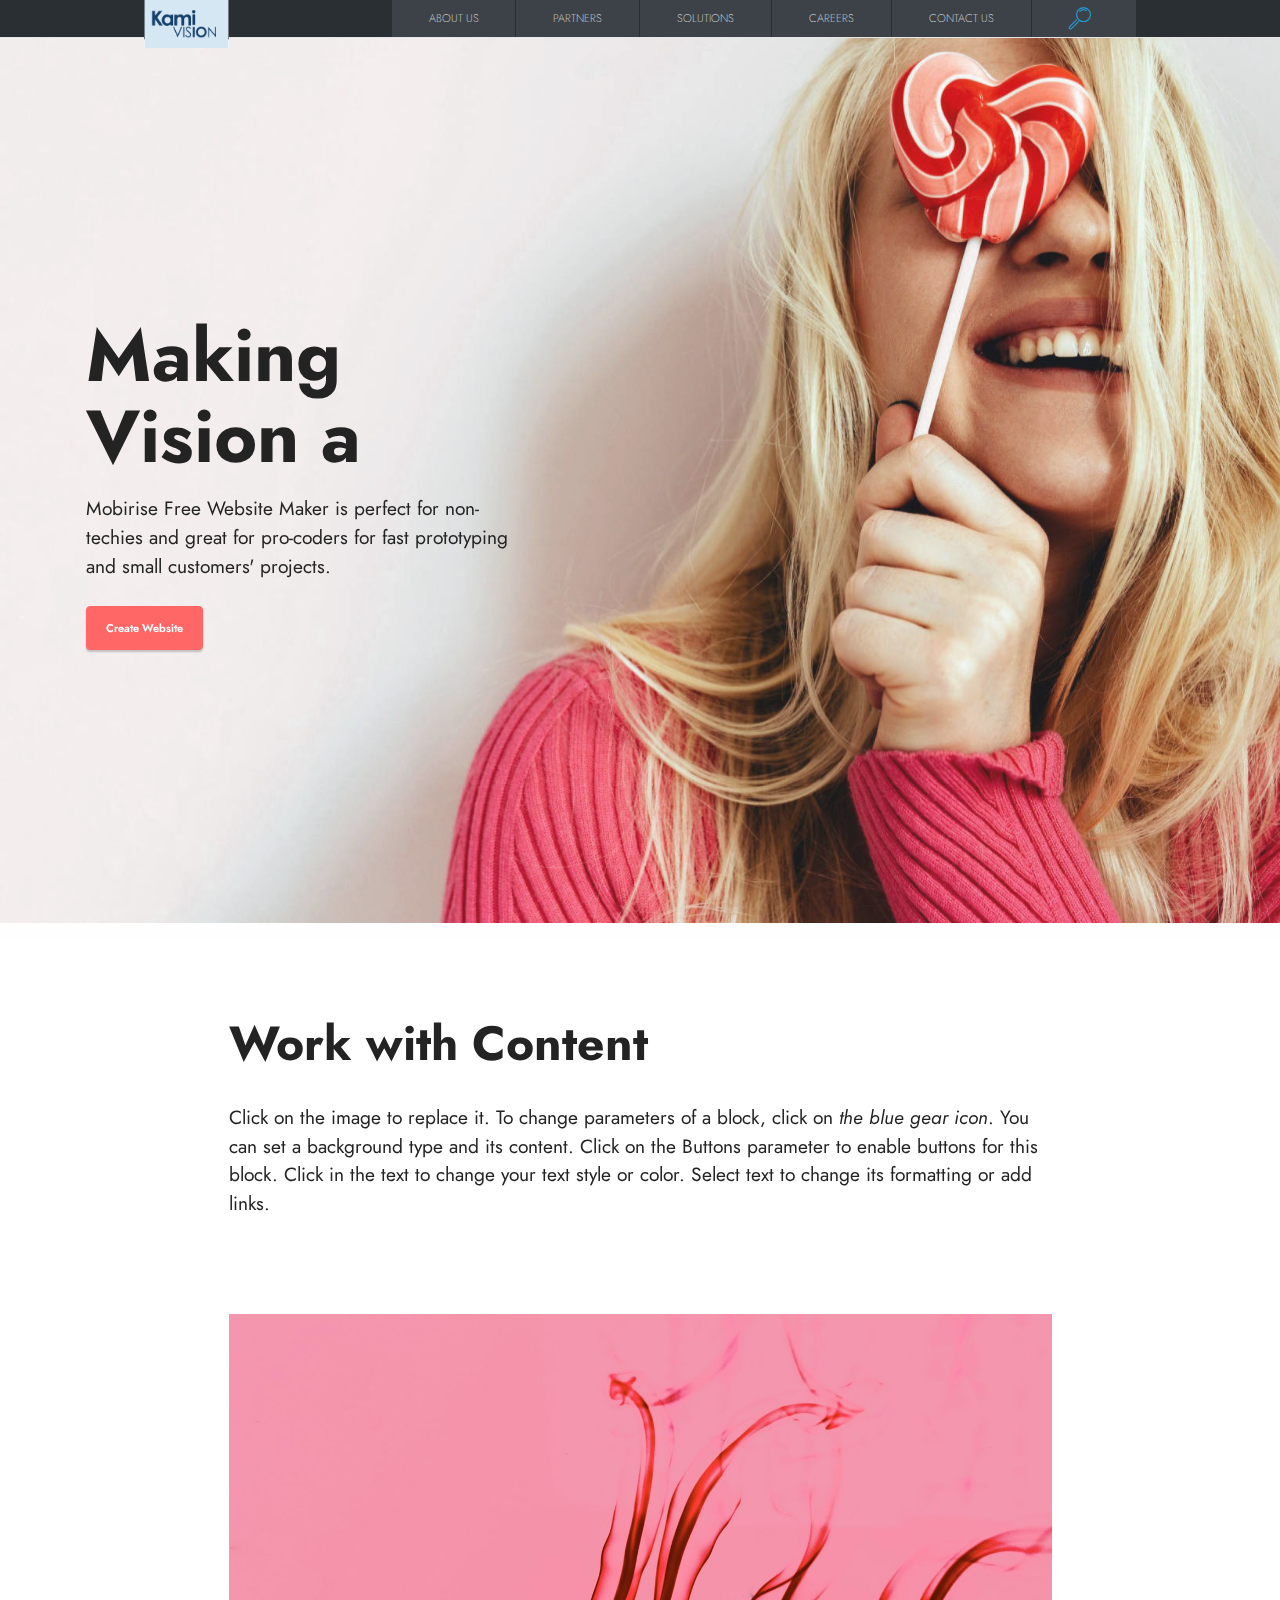
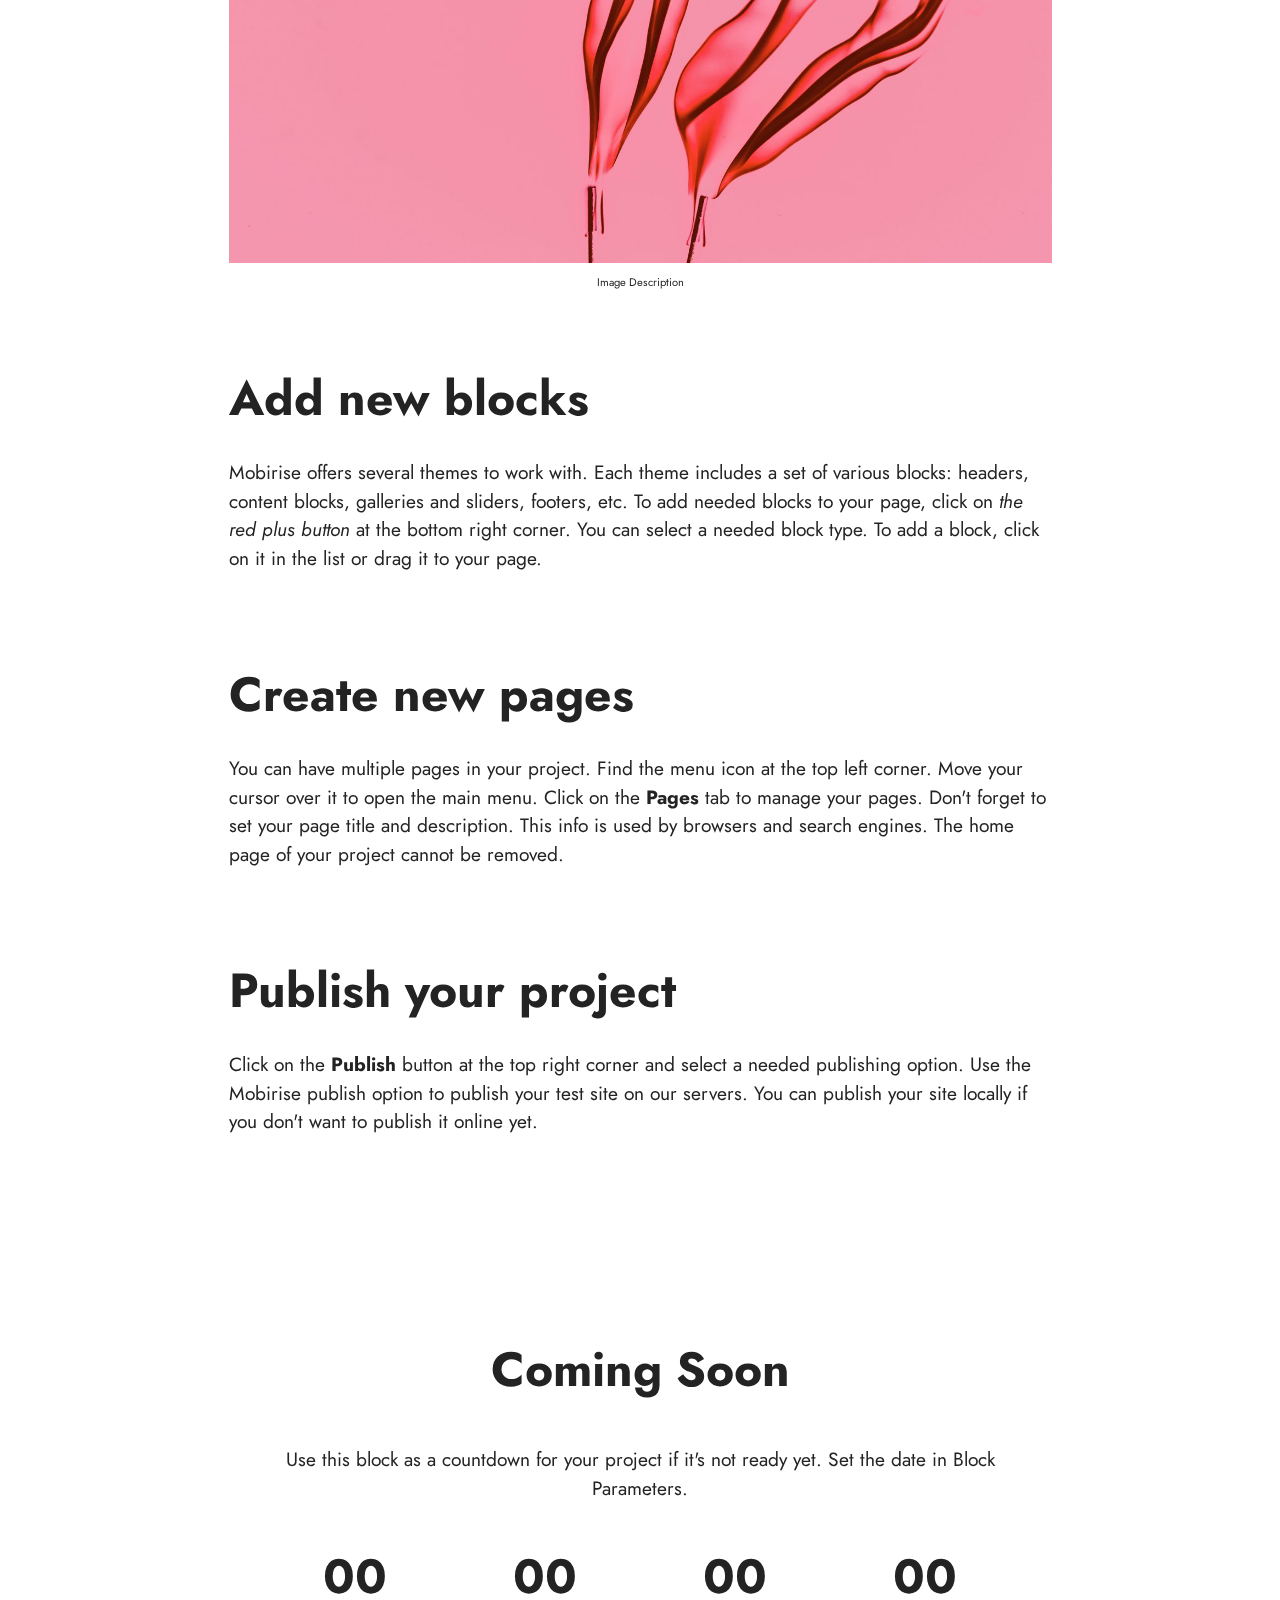
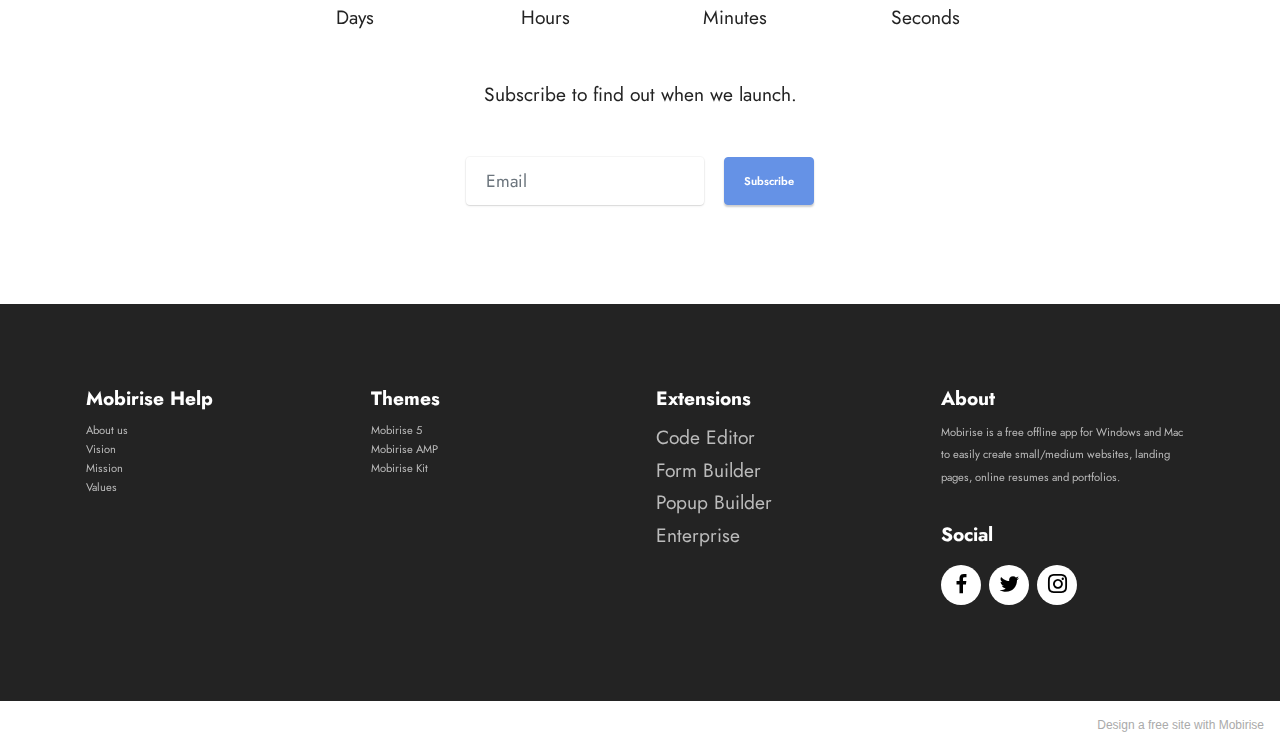
<file: kami/index.html>
<!DOCTYPE html>
<html  >
<head>
  <!-- Site made with Mobirise Website Builder v5.1.4, https://mobirise.com -->
  <meta charset="UTF-8">
  <meta http-equiv="X-UA-Compatible" content="IE=edge">
  <meta name="generator" content="Mobirise v5.1.4, mobirise.com">
  <meta name="viewport" content="width=device-width, initial-scale=1, minimum-scale=1">
  <link rel="shortcut icon" href="assets/images/image-2020-10-03t07-05-37-500z-112x63.png" type="image/x-icon">
  <meta name="description" content="">
  
  
  <title>Home</title>
  <link rel="stylesheet" href="assets/web/assets/mobirise-icons/mobirise-icons.css">
  <link rel="stylesheet" href="assets/tether/tether.min.css">
  <link rel="stylesheet" href="assets/bootstrap/css/bootstrap.min.css">
  <link rel="stylesheet" href="assets/bootstrap/css/bootstrap-grid.min.css">
  <link rel="stylesheet" href="assets/bootstrap/css/bootstrap-reboot.min.css">
  <link rel="stylesheet" href="assets/dropdown/css/style.css">
  <link rel="stylesheet" href="assets/socicon/css/styles.css">
  <link rel="stylesheet" href="assets/theme/css/style.css">
  <link rel="preload" as="style" href="assets/mobirise/css/mbr-additional.css"><link rel="stylesheet" href="assets/mobirise/css/mbr-additional.css" type="text/css">
  
  
  
  
</head>
<body>
  
  <section class="menu cid-s48OLK6784" once="menu" id="menu1-h">
    
    <nav class="navbar navbar-dropdown navbar-fixed-top navbar-expand-lg">
        <div class="container">
            <div class="navbar-brand">
                <span class="navbar-logo">
                    <a href="https://mobiri.se">
                        <img src="assets/images/image-2020-10-03t07-05-37-500z-112x63.png" alt="Mobirise" style="height: 3.8rem;">
                    </a>
                </span>
                <span class="navbar-caption-wrap"><a class="navbar-caption text-black display-7" href="https://mobiri.se"></a></span>
            </div>
            <button class="navbar-toggler" type="button" data-toggle="collapse" data-target="#navbarSupportedContent" aria-controls="navbarNavAltMarkup" aria-expanded="false" aria-label="Toggle navigation">
                <div class="hamburger">
                    <span></span>
                    <span></span>
                    <span></span>
                    <span></span>
                </div>
            </button>
            <div class="collapse navbar-collapse" id="navbarSupportedContent">
                <ul class="navbar-nav nav-dropdown nav-right" data-app-modern-menu="true"><li class="nav-item"><a class="nav-link link text-white display-4" href="https://mobirise.com">ABOUT US</a></li>
                    <li class="nav-item"><a class="nav-link link text-white display-4" href="https://mobirise.com">PARTNERS</a></li><li class="nav-item"><a class="nav-link link text-white display-4" href="https://mobirise.com">SOLUTIONS</a></li><li class="nav-item"><a class="nav-link link text-white display-4" href="https://mobirise.com">CAREERS</a></li><li class="nav-item"><a class="nav-link link text-white display-4" href="https://mobirise.com">CONTACT US</a></li><li class="nav-item"><a class="nav-link link text-white display-4" href="https://mobirise.com"><span class="mbri-search mbr-iconfont mbr-iconfont-btn" style="color: rgb(34, 165, 229);"></span></a></li></ul>
                
                
            </div>
        </div>
    </nav>

</section>

<section class="header1 cid-sckExPYh9q mbr-fullscreen mbr-parallax-background" id="header1-k">

    

    <div class="mbr-overlay" style="opacity: 0.1; background-color: rgb(250, 250, 250);"></div>

    <div class="container">
        <div class="row">
            <div class="col-12 col-lg-5">
                <h1 class="mbr-section-title mbr-fonts-style mb-3 display-1"><strong>Making Vision a</strong></h1>
                
                <p class="mbr-text mbr-fonts-style display-7">
                    Mobirise Free Website Maker is perfect for non-techies and great for pro-coders for fast prototyping and small customers' projects.</p>
                <div class="mbr-section-btn mt-3"><a class="btn btn-secondary display-4" href="https://mobiri.se">Create Website</a></div>
            </div>
        </div>
    </div>
</section>

<section class="content1 cid-s48udlf8KU" id="content1-8">
    
    <div class="container">
        <div class="row justify-content-center">
            <div class="title col-12 col-md-9">
                <h3 class="mbr-section-title mbr-fonts-style align-center mb-4 display-2"><strong>Work with Content</strong></h3>
                <h4 class="mbr-section-subtitle align-center mbr-fonts-style mb-4 display-7">Click on the image to replace it. To change parameters of a block, click on <em>the blue gear icon</em>. You can set a background type and its content. Click on the Buttons parameter to enable buttons for this block. Click in the text to change your text style or color. Select text to change its formatting or add links.</h4>
                
            </div>
        </div>
    </div>
</section>

<section class="image3 cid-s48upRUlSD" id="image3-9">
    

    

    <div class="container">
        <div class="row justify-content-center">
            <div class="col-12 col-lg-9">
                <div class="image-wrapper">
                    <img src="assets/images/6.jpg" alt="Mobirise">
                    <p class="mbr-description mbr-fonts-style mt-2 align-center display-4">
                        Image Description</p>
                </div>
            </div>
        </div>
    </div>
</section>

<section class="content1 cid-s48vaXqeL6" id="content1-b">
    
    <div class="container">
        <div class="row justify-content-center">
            <div class="title col-12 col-md-9">
                <h3 class="mbr-section-title mbr-fonts-style align-center mb-4 display-2"><strong>Add new blocks</strong></h3>
                <h4 class="mbr-section-subtitle align-center mbr-fonts-style mb-4 display-7">Mobirise offers several themes to work with. Each theme includes a set of various blocks: headers, content blocks, galleries and sliders, footers, etc. To add needed blocks to your page, click on <em>the red plus button </em>at the bottom right corner. You can select a needed block type. To add a block, click on it in the list or drag it to your page.</h4>
                
            </div>
        </div>
    </div>
</section>

<section class="content1 cid-s48vnjULo4" id="content1-c">
    
    <div class="container">
        <div class="row justify-content-center">
            <div class="title col-12 col-md-9">
                <h3 class="mbr-section-title mbr-fonts-style align-center mb-4 display-2"><strong>Create new pages</strong></h3>
                <h4 class="mbr-section-subtitle align-center mbr-fonts-style mb-4 display-7">You can have multiple pages in your project. Find the menu icon at the top left corner. Move your cursor over it to open the main menu. Click on the <strong>Pages </strong>tab to manage your pages. Don't forget to set your page title and description. This info is used by browsers and search engines. The home page of your project cannot be removed.</h4>
                
            </div>
        </div>
    </div>
</section>

<section class="content1 cid-s48vrXhP0J" id="content1-d">
    
    <div class="container">
        <div class="row justify-content-center">
            <div class="title col-12 col-md-9">
                <h3 class="mbr-section-title mbr-fonts-style align-center mb-4 display-2"><strong>Publish your project
</strong></h3>
                <h4 class="mbr-section-subtitle align-center mbr-fonts-style mb-4 display-7">Click on the <strong>Publish </strong>button at the top right corner and select a needed publishing option. Use the Mobirise publish option to publish your test site on our servers. You can publish your site locally if you don't want to publish it online yet.</h4>
                
            </div>
        </div>
    </div>
</section>

<section class="countdown1 cid-sckHsQiHqW" id="countdown1-n">
    
    
    <div class="container">
        <div class="row justify-content-center">
            <div class="col-lg-8">
                <h3 class="mbr-section-title mb-5 align-center mbr-fonts-style display-2">
                    <strong>Coming Soon</strong>
                </h3>
                <h4 class="mbr-section-subtitle mb-5 align-center mbr-fonts-style display-7">
                    Use this block as a countdown for your project if it's not ready yet. Set the date in Block
                    Parameters.
                </h4>
                <div class="countdown-cont align-center mb-5">
                    <div class="daysCountdown col-xs-3 col-sm-3 col-md-3" title="Days"></div>
                    <div class="hoursCountdown col-xs-3 col-sm-3 col-md-3" title="Hours"></div>
                    <div class="minutesCountdown col-xs-3 col-sm-3 col-md-3" title="Minutes"></div>
                    <div class="secondsCountdown col-xs-3 col-sm-3 col-md-3" title="Seconds"></div>
                    <div class="countdown" data-due-date="2021/01/01"></div>
                </div>
                <p class="mbr-text mb-5 align-center mbr-fonts-style display-7">
                    Subscribe to find out when we launch.
                </p>
            </div>
        </div>
        <div class="row">
            <div class="col-lg-4 mx-auto mbr-form" data-form-type="formoid">
                <form action="https://mobirise.eu/" method="POST" class="mbr-form form-with-styler" data-form-title="Form Name"><input type="hidden" name="email" data-form-email="true" value="QegQZHU68qCh4pp/ksSyTmTHcIvshkNlNDxdMr7zxrtx6vZi7pewJdfDmVWy7tkw/QWFOVc9kGYf8ElYH81WO+x/ga2iYkZ+/M4RU/sBkG3MijV7Kyrrz3uvx4LV5dHC">
                    <div class="">
                        <div hidden="hidden" data-form-alert="" class="alert alert-success col-12">Thanks for filling out the form!</div>
                        <div hidden="hidden" data-form-alert-danger="" class="alert alert-danger col-12">Oops...! some problem!</div>
                    </div>
                    <div class="dragArea row">
                        <div class="col form-group" data-for="email">
                            <input type="text" name="email" placeholder="Email" data-form-field="email" class="form-control" required="required" value="" id="email-countdown1-n">
                        </div>
                        <div class="mbr-section-btn">
                            <button type="submit" class="btn btn-primary display-4">Subscribe</button>
                        </div>
                    </div>
                </form>
            </div>
        </div>
    </div>
</section>

<section class="footer1 cid-sckHfhtRnm" once="footers" id="footer1-l">

    
    
    <div class="container">
        <div class="row mbr-white">
            <div class="col-12 col-md-6 col-lg-3">
                <h5 class="mbr-section-subtitle mbr-fonts-style mb-2 display-7">
                    <strong>Mobirise Help</strong>
                </h5>
                <ul class="list mbr-fonts-style display-4">
                    <li class="mbr-text item-wrap">About us</li>
                    <li class="mbr-text item-wrap">Vision</li>
                    <li class="mbr-text item-wrap">Mission</li>
                    <li class="mbr-text item-wrap">Values</li>
                </ul>
            </div>
            <div class="col-12 col-md-6 col-lg-3">
                <h5 class="mbr-section-subtitle mbr-fonts-style mb-2 display-7">
                    <strong>Themes</strong>
                </h5>
                <ul class="list mbr-fonts-style display-4">

                    <li class="mbr-text item-wrap">Mobirise 5</li>
                    <li class="mbr-text item-wrap">Mobirise AMP</li>
                    <li class="mbr-text item-wrap">Mobirise Kit</li>
                </ul>
            </div>
            <div class="col-12 col-md-6 col-lg-3">
                <h5 class="mbr-section-subtitle mbr-fonts-style mb-2 display-7">
                    <strong>Extensions</strong>
                </h5>
                <ul class="list mbr-fonts-style display-7">
                    <li class="mbr-text item-wrap">Code Editor</li>
                    <li class="mbr-text item-wrap">Form Builder</li>
                    <li class="mbr-text item-wrap">Popup Builder</li>
                    <li class="mbr-text item-wrap">Enterprise</li>
                </ul>
            </div>
            <div class="col-12 col-md-6 col-lg-3">
                <h5 class="mbr-section-subtitle mbr-fonts-style mb-2 display-7">
                    <strong>About</strong>
                </h5>
                <p class="mbr-text mbr-fonts-style mb-4 display-4">
                    Mobirise is a free offline app for
                    Windows and Mac to easily create small/medium websites, landing pages, online resumes and
                    portfolios.</p>
                <h5 class="mbr-section-subtitle mbr-fonts-style mb-3 display-7">
                    <strong>Social</strong>
                </h5>
                <div class="social-row display-7">
                    <div class="soc-item">
                        <a href="https://twitter.com/mobirise" target="_blank">
                            <span class="mbr-iconfont socicon socicon-facebook"></span>
                        </a>
                    </div>
                    <div class="soc-item">
                        <a href="https://twitter.com/mobirise" target="_blank">
                            <span class="mbr-iconfont socicon socicon-twitter"></span>
                        </a>
                    </div>
                    <div class="soc-item">
                        <a href="https://twitter.com/mobirise" target="_blank">
                            <span class="mbr-iconfont socicon socicon-instagram"></span>
                        </a>
                    </div>
                    
                </div>
            </div>
            
        </div>
    </div>
</section><section style="background-color: #fff; font-family: -apple-system, BlinkMacSystemFont, 'Segoe UI', 'Roboto', 'Helvetica Neue', Arial, sans-serif; color:#aaa; font-size:12px; padding: 0; align-items: center; display: flex;"><a href="https://mobirise.site/l" style="flex: 1 1; height: 3rem; padding-left: 1rem;"></a><p style="flex: 0 0 auto; margin:0; padding-right:1rem;">Design a free <a href="https://mobirise.site/y" style="color:#aaa;">site</a> with Mobirise</p></section><script src="assets/web/assets/jquery/jquery.min.js"></script>  <script src="assets/popper/popper.min.js"></script>  <script src="assets/tether/tether.min.js"></script>  <script src="assets/bootstrap/js/bootstrap.min.js"></script>  <script src="assets/smoothscroll/smooth-scroll.js"></script>  <script src="assets/parallax/jarallax.min.js"></script>  <script src="assets/countdown/jquery.countdown.min.js"></script>  <script src="assets/dropdown/js/nav-dropdown.js"></script>  <script src="assets/dropdown/js/navbar-dropdown.js"></script>  <script src="assets/touchswipe/jquery.touch-swipe.min.js"></script>  <script src="assets/theme/js/script.js"></script>  <script src="assets/formoid/formoid.min.js"></script>  
  
  
</body>
</html>
</file>
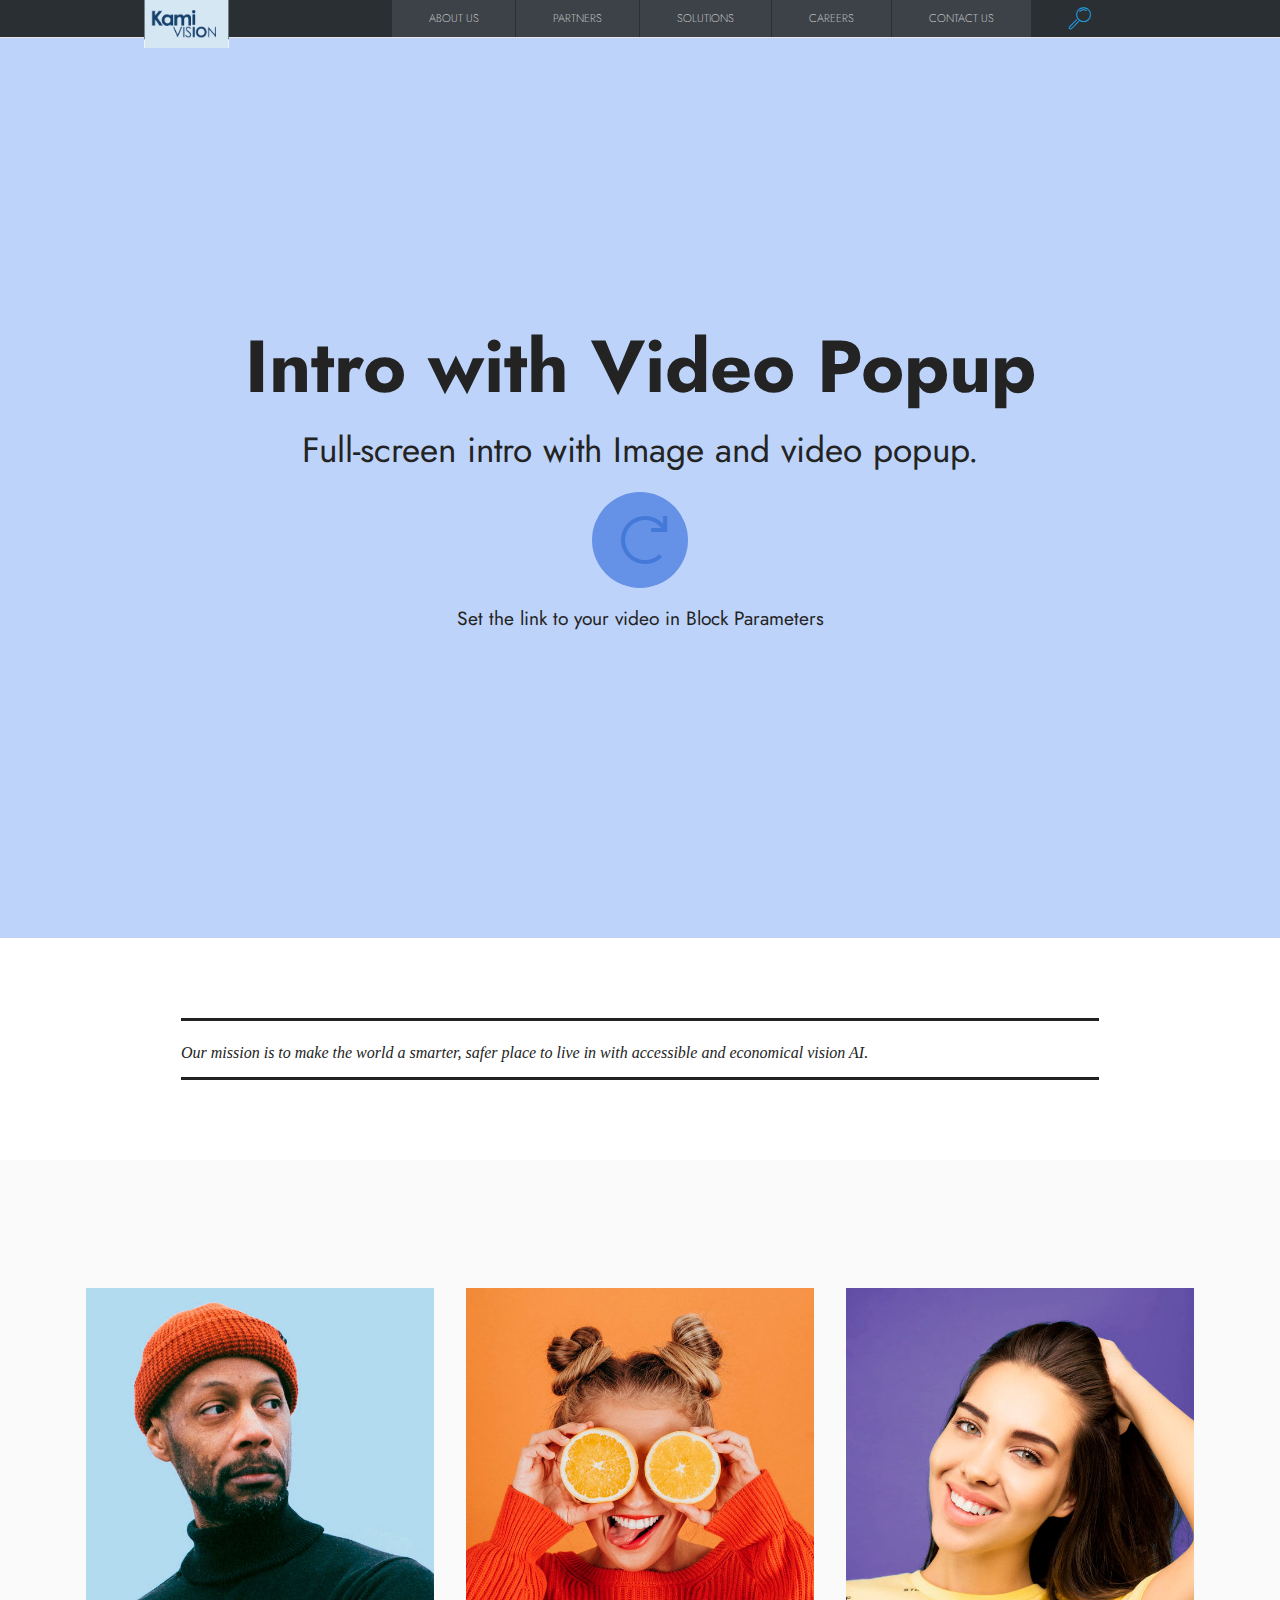
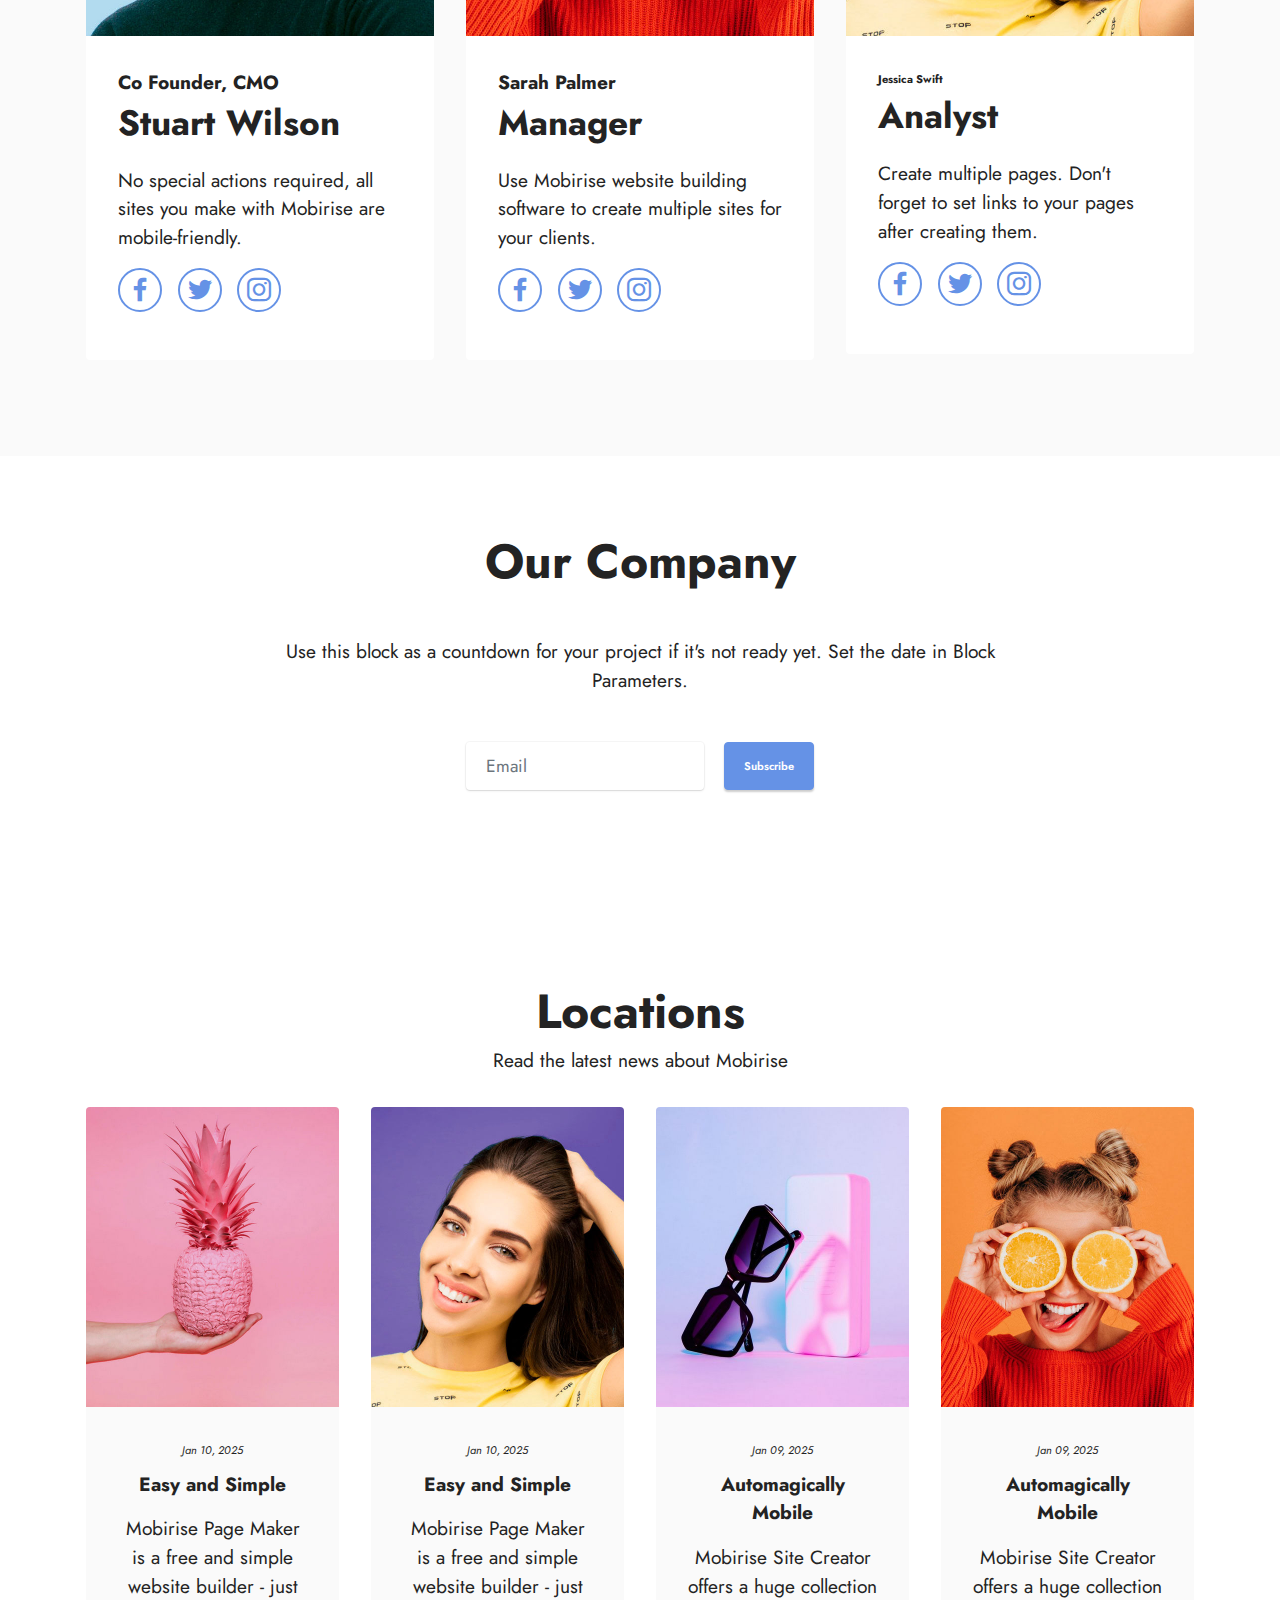
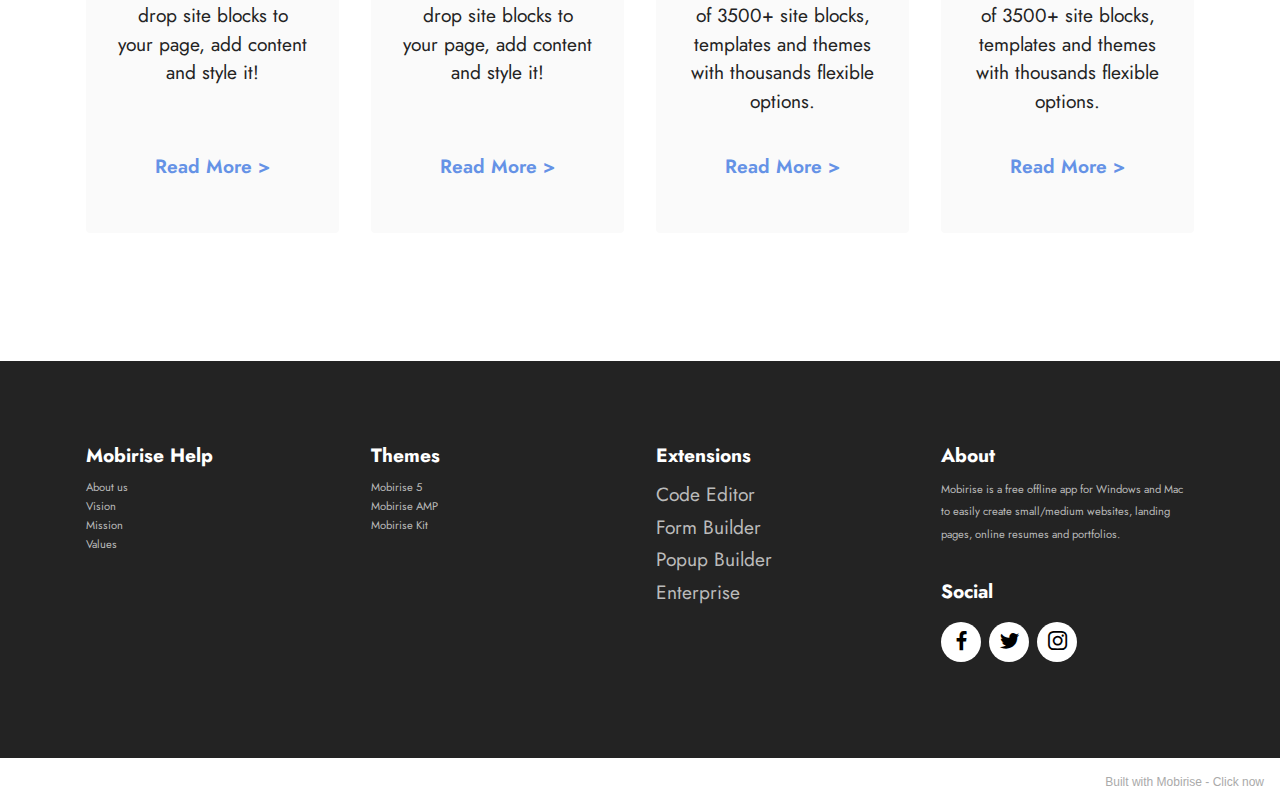
<file: kami/aboutkami.html>
<!DOCTYPE html>
<html  >
<head>
  <!-- Site made with Mobirise Website Builder v5.1.4, https://mobirise.com -->
  <meta charset="UTF-8">
  <meta http-equiv="X-UA-Compatible" content="IE=edge">
  <meta name="generator" content="Mobirise v5.1.4, mobirise.com">
  <meta name="viewport" content="width=device-width, initial-scale=1, minimum-scale=1">
  <link rel="shortcut icon" href="assets/images/image-2020-10-03t07-05-37-500z-112x63.png" type="image/x-icon">
  <meta name="description" content="">
  
  
  <title>Aboutkami</title>
  <link rel="stylesheet" href="assets/web/assets/mobirise-icons/mobirise-icons.css">
  <link rel="stylesheet" href="assets/web/assets/mobirise-icons2/mobirise2.css">
  <link rel="stylesheet" href="assets/tether/tether.min.css">
  <link rel="stylesheet" href="assets/bootstrap/css/bootstrap.min.css">
  <link rel="stylesheet" href="assets/bootstrap/css/bootstrap-grid.min.css">
  <link rel="stylesheet" href="assets/bootstrap/css/bootstrap-reboot.min.css">
  <link rel="stylesheet" href="assets/dropdown/css/style.css">
  <link rel="stylesheet" href="assets/socicon/css/styles.css">
  <link rel="stylesheet" href="assets/theme/css/style.css">
  <link rel="preload" as="style" href="assets/mobirise/css/mbr-additional.css"><link rel="stylesheet" href="assets/mobirise/css/mbr-additional.css" type="text/css">
  
  
  
  
</head>
<body>
  
  <section class="menu cid-s48OLK6784" once="menu" id="menu1-p">
    
    <nav class="navbar navbar-dropdown navbar-fixed-top navbar-expand-lg">
        <div class="container">
            <div class="navbar-brand">
                <span class="navbar-logo">
                    <a href="https://mobiri.se">
                        <img src="assets/images/image-2020-10-03t07-05-37-500z-112x63.png" alt="Mobirise" style="height: 3.8rem;">
                    </a>
                </span>
                <span class="navbar-caption-wrap"><a class="navbar-caption text-black display-7" href="https://mobiri.se"></a></span>
            </div>
            <button class="navbar-toggler" type="button" data-toggle="collapse" data-target="#navbarSupportedContent" aria-controls="navbarNavAltMarkup" aria-expanded="false" aria-label="Toggle navigation">
                <div class="hamburger">
                    <span></span>
                    <span></span>
                    <span></span>
                    <span></span>
                </div>
            </button>
            <div class="collapse navbar-collapse" id="navbarSupportedContent">
                <ul class="navbar-nav nav-dropdown nav-right" data-app-modern-menu="true"><li class="nav-item"><a class="nav-link link text-white display-4" href="https://mobirise.com">ABOUT US</a></li>
                    <li class="nav-item"><a class="nav-link link text-white display-4" href="https://mobirise.com">PARTNERS</a></li><li class="nav-item"><a class="nav-link link text-white display-4" href="https://mobirise.com">SOLUTIONS</a></li><li class="nav-item"><a class="nav-link link text-white display-4" href="https://mobirise.com">CAREERS</a></li><li class="nav-item"><a class="nav-link link text-white display-4" href="https://mobirise.com">CONTACT US</a></li><li class="nav-item navi"><a class="nav-link link text-white display-4" href="https://mobirise.com"><span class="mbri-search mbr-iconfont mbr-iconfont-btn" style="color: rgb(34, 165, 229);"></span></a></li></ul>
                
                
            </div>
        </div>
    </nav>

</section>

<section class="header17 cid-sckKmh8Jwr mbr-fullscreen" id="header17-s">

    

    

    <div class="align-center container">
        <div class="row justify-content-md-center">
            <div class="col-md-10">
                <h1 class="mbr-section-title mb-3 mbr-fonts-style display-1">
                    <strong>Intro with Video Popup</strong>
                </h1>
                <p class="mbr-text mb-3 mbr-fonts-style display-5">
                    Full-screen intro with Image and video popup.
                </p>
                <div class="mbr-media mb-3 show-modal" data-modal=".modalWindow">
                    <div class="icon-wrapper">
                        <span class="mbr-iconfont mobi-mbri-refresh mobi-mbri" style="color: rgb(68, 121, 217); fill: rgb(68, 121, 217);"></span>
                    </div>
                </div>
                <p class="icon-description mb-3 mbr-fonts-style display-7">
                    Set the link to your video in Block Parameters
                </p>
            </div>
        </div>
    </div>
    <div>
        <div class="modalWindow" style="display: none;">
            <div class="modalWindow-container">
                <div class="modalWindow-video-container">
                    <div class="modalWindow-video">
                        <iframe width="100%" height="100%" frameborder="0" allowfullscreen="1" data-src="https://www.youtube.com/watch?v=36YgDDJ7XSc"></iframe>
                    </div>
                    <a class="close" role="button" data-dismiss="modal">
                        <span aria-hidden="true" class="mbr-iconfont mobi-mbri-close mobi-mbri closeModal"></span>
                        <span class="sr-only">Close</span>
                    </a>
                </div>
            </div>
        </div>
    </div>
</section>

<section class="content6 cid-sckRajToeh" id="content6-w">
    
    <div class="container">
        <div class="row justify-content-center">
            <div class="col-md-12 col-lg-10">
                <hr class="line">
                <p class="mbr-text align-center mbr-fonts-style my-4 display-5"></p><p><em>Our mission is to make the world a smarter, safer place to live in with accessible and economical vision AI.</em></p><p></p>
                <hr class="line">
            </div>
        </div>
    </div>
</section>

<section class="team1 cid-sckQ6DW1b2" id="team1-t">
    

    
    <div class="container">
        <div class="row justify-content-center">
            <div class="col-12">
                <h3 class="mbr-section-title mbr-fonts-style align-center mb-4 display-2"></h3>
                
            </div>
            <div class="col-sm-6 col-lg-4">
                <div class="card-wrap">
                    <div class="image-wrap">
                        <img src="assets/images/team1.jpg">
                    </div>
                    <div class="content-wrap">
                        <h5 class="mbr-section-title card-title mbr-fonts-style align-center m-0 display-7"><strong>Co Founder, CMO</strong></h5>
                        <h6 class="mbr-role mbr-fonts-style align-center mb-3 display-5"><strong>Stuart Wilson</strong></h6>
                        <p class="card-text mbr-fonts-style align-center display-7">
                            No special actions required, all sites you make with Mobirise are mobile-friendly.
                        </p>
                        <div class="social-row display-7">
                            <div class="soc-item">
                                <a href="https://www.facebook.com/Mobirise/" target="_blank">
                                    <span class="mbr-iconfont socicon socicon-facebook"></span>
                                </a>
                            </div>
                            <div class="soc-item">
                                <a href="https://twitter.com/mobirise" target="_blank">
                                    <span class="mbr-iconfont socicon socicon-twitter"></span>
                                </a>
                            </div>
                            <div class="soc-item">
                                <a href="https://instagram.com/mobirise" target="_blank">
                                    <span class="mbr-iconfont socicon socicon-instagram"></span>
                                </a>
                            </div>
                            
                            
                        </div>
                        
                    </div>
                </div>
            </div>

            <div class="col-sm-6 col-lg-4">
                <div class="card-wrap">
                    <div class="image-wrap">
                        <img src="assets/images/team2.jpg">
                    </div>
                    <div class="content-wrap">
                        <h5 class="mbr-section-title card-title mbr-fonts-style align-center m-0 display-7">
                            <strong>Sarah Palmer</strong>
                        </h5>
                        <h6 class="mbr-role mbr-fonts-style align-center mb-3 display-5">
                            <strong>Manager</strong>
                        </h6>
                        <p class="card-text mbr-fonts-style align-center display-7">
                            Use Mobirise website building software to create multiple sites for your clients.
                        </p>
                        <div class="social-row display-7">
                            <div class="soc-item">
                                <a href="https://www.facebook.com/Mobirise/" target="_blank">
                                    <span class="mbr-iconfont socicon socicon-facebook"></span>
                                </a>
                            </div>
                            <div class="soc-item">
                                <a href="https://twitter.com/mobirise" target="_blank">
                                    <span class="mbr-iconfont socicon socicon-twitter"></span>
                                </a>
                            </div>
                            <div class="soc-item">
                                <a href="https://instagram.com/mobirise" target="_blank">
                                    <span class="mbr-iconfont socicon socicon-instagram"></span>
                                </a>
                            </div>
                            
                            
                        </div>
                        
                    </div>
                </div>
            </div>

            <div class="col-sm-6 col-lg-4">
                <div class="card-wrap">
                    <div class="image-wrap">
                        <img src="assets/images/team3.jpg">
                    </div>
                    <div class="content-wrap">
                        <h5 class="mbr-section-title card-title mbr-fonts-style align-center m-0 display-4">
                            <strong>Jessica Swift</strong>
                        </h5>
                        <h6 class="mbr-role mbr-fonts-style align-center mb-3 display-5">
                            <strong>Analyst</strong>
                        </h6>
                        <p class="card-text mbr-fonts-style align-center display-7">
                            Create multiple pages. Don't forget to set links to your pages after creating them.
                        </p>
                        <div class="social-row display-7">
                            <div class="soc-item">
                                <a href="https://www.facebook.com/Mobirise/" target="_blank">
                                    <span class="mbr-iconfont socicon socicon-facebook"></span>
                                </a>
                            </div>
                            <div class="soc-item">
                                <a href="https://twitter.com/mobirise" target="_blank">
                                    <span class="mbr-iconfont socicon socicon-twitter"></span>
                                </a>
                            </div>
                            <div class="soc-item">
                                <a href="https://instagram.com/mobirise" target="_blank">
                                    <span class="mbr-iconfont socicon socicon-instagram"></span>
                                </a>
                            </div>
                            
                            
                        </div>
                        
                    </div>
                </div>
            </div>

            
        </div>
    </div>
</section>

<section class="countdown1 cid-sckQpLlMZ9" id="countdown1-u">
    
    
    <div class="container">
        <div class="row justify-content-center">
            <div class="col-lg-8">
                <h3 class="mbr-section-title mb-5 align-center mbr-fonts-style display-2"><strong>Our Company</strong></h3>
                <h4 class="mbr-section-subtitle mb-5 align-center mbr-fonts-style display-7">
                    Use this block as a countdown for your project if it's not ready yet. Set the date in Block
                    Parameters.
                </h4>
                <div class="countdown-cont align-center mb-5">
                    <div class="daysCountdown col-xs-3 col-sm-3 col-md-3" title="CUSTOMERS"></div>
                    <div class="hoursCountdown col-xs-3 col-sm-3 col-md-3" title="EMPLOYEES"></div>
                    <div class="minutesCountdown col-xs-3 col-sm-3 col-md-3" title="PRODUCTS"></div>
                    <div class="secondsCountdown col-xs-3 col-sm-3 col-md-3" title="MISSION"></div>
                    <div class="countdown"></div>
                </div>
                
            </div>
        </div>
        <div class="row">
            <div class="col-lg-4 mx-auto mbr-form" data-form-type="formoid">
                <form action="https://mobirise.eu/" method="POST" class="mbr-form form-with-styler" data-form-title="Form Name"><input type="hidden" name="email" data-form-email="true" value="UqMtDYY58qa0CGpu5esq9j6EfLVIYJBELqWjLRzz7lwhjQYcrp0J9NCo6CPJuhp+uGN0Jqz6dzSIQCiTgBBnGSkMPXncVS/Pok/JkICx+b9+fZPqqoPZb3IZ9083vJk+">
                    <div class="">
                        <div hidden="hidden" data-form-alert="" class="alert alert-success col-12">Thanks for filling out the form!</div>
                        <div hidden="hidden" data-form-alert-danger="" class="alert alert-danger col-12">Oops...! some problem!</div>
                    </div>
                    <div class="dragArea row">
                        <div class="col form-group" data-for="email">
                            <input type="text" name="email" placeholder="Email" data-form-field="email" class="form-control" required="required" value="" id="email-countdown1-u">
                        </div>
                        <div class="mbr-section-btn">
                            <button type="submit" class="btn btn-primary display-4">Subscribe</button>
                        </div>
                    </div>
                </form>
            </div>
        </div>
    </div>
</section>

<section class="content3 cid-sckQQU9Jtk" id="content3-v">
    
    
    <div class="container">
        <div class="mbr-section-head">
            <h4 class="mbr-section-title mbr-fonts-style align-center mb-0 display-2"><strong>Locations</strong></h4>
            <h5 class="mbr-section-subtitle mbr-fonts-style align-center mb-0 mt-2 display-7">Read the latest news about Mobirise</h5>
        </div>
        <div class="row mt-4">
            <div class="item features-image сol-12 col-md-6 col-lg-3">
                <div class="item-wrapper">
                    <div class="item-img">
                        <img src="assets/images/product5.jpg" alt="" title="">
                    </div>
                    <div class="item-content">
                        <h5 class="item-title mbr-fonts-style display-4"><em>Jan 10, 2025</em></h5>
                        <h6 class="item-subtitle mbr-fonts-style mt-1 display-7"><strong>Easy and Simple</strong></h6>
                        <p class="mbr-text mbr-fonts-style mt-3 display-7">Mobirise Page Maker is a free and simple
                            website builder - just drop site blocks to your page, add content and style it!</p>
                    </div>
                    <div class="mbr-section-btn item-footer mt-2"><a href="" class="btn item-btn btn-primary-outline display-7" target="_blank">Read More &gt;</a></div>
                </div>
            </div><div class="item features-image сol-12 col-md-6 col-lg-3">
                <div class="item-wrapper">
                    <div class="item-img">
                        <img src="assets/images/team3.jpg" alt="" title="" data-slide-to="1">
                    </div>
                    <div class="item-content">
                        <h5 class="item-title mbr-fonts-style display-4"><em>Jan 10, 2025</em></h5>
                        <h6 class="item-subtitle mbr-fonts-style mt-1 display-7"><strong>Easy and Simple</strong></h6>
                        <p class="mbr-text mbr-fonts-style mt-3 display-7">Mobirise Page Maker is a free and simple
                            website builder - just drop site blocks to your page, add content and style it!</p>
                    </div>
                    <div class="mbr-section-btn item-footer mt-2"><a href="" class="btn item-btn btn-primary-outline display-7" target="_blank">Read More &gt;</a></div>
                </div>
            </div>
            <div class="item features-image сol-12 col-md-6 col-lg-3">
                <div class="item-wrapper">
                    <div class="item-img">
                        <img src="assets/images/product4.jpg" alt="" title="" data-slide-to="2">
                    </div>
                    <div class="item-content">
                        <h5 class="item-title mbr-fonts-style display-4"><em>Jan 09, 2025</em></h5>
                        <h6 class="item-subtitle mbr-fonts-style mt-1 display-7"><strong>Automagically Mobile</strong>
                        </h6>
                        <p class="mbr-text mbr-fonts-style mt-3 display-7">Mobirise Site Creator offers a huge
                            collection of 3500+ site blocks, templates and themes with thousands flexible options. <br>
                        </p>
                    </div>
                    <div class="mbr-section-btn item-footer mt-2"><a href="" class="btn item-btn btn-primary-outline display-7" target="_blank">Read More &gt;</a></div>
                </div>
            </div><div class="item features-image сol-12 col-md-6 col-lg-3">
                <div class="item-wrapper">
                    <div class="item-img">
                        <img src="assets/images/team2.jpg" alt="" title="" data-slide-to="3">
                    </div>
                    <div class="item-content">
                        <h5 class="item-title mbr-fonts-style display-4"><em>Jan 09, 2025</em></h5>
                        <h6 class="item-subtitle mbr-fonts-style mt-1 display-7"><strong>Automagically Mobile</strong>
                        </h6>
                        <p class="mbr-text mbr-fonts-style mt-3 display-7">Mobirise Site Creator offers a huge
                            collection of 3500+ site blocks, templates and themes with thousands flexible options. <br>
                        </p>
                    </div>
                    <div class="mbr-section-btn item-footer mt-2"><a href="" class="btn item-btn btn-primary-outline display-7" target="_blank">Read More &gt;</a></div>
                </div>
            </div>
            

        </div>
    </div>
</section>

<section class="footer1 cid-sckHfhtRnm" once="footers" id="footer1-o">

    
    
    <div class="container">
        <div class="row mbr-white">
            <div class="col-12 col-md-6 col-lg-3">
                <h5 class="mbr-section-subtitle mbr-fonts-style mb-2 display-7">
                    <strong>Mobirise Help</strong>
                </h5>
                <ul class="list mbr-fonts-style display-4">
                    <li class="mbr-text item-wrap">About us</li>
                    <li class="mbr-text item-wrap">Vision</li>
                    <li class="mbr-text item-wrap">Mission</li>
                    <li class="mbr-text item-wrap">Values</li>
                </ul>
            </div>
            <div class="col-12 col-md-6 col-lg-3">
                <h5 class="mbr-section-subtitle mbr-fonts-style mb-2 display-7">
                    <strong>Themes</strong>
                </h5>
                <ul class="list mbr-fonts-style display-4">

                    <li class="mbr-text item-wrap">Mobirise 5</li>
                    <li class="mbr-text item-wrap">Mobirise AMP</li>
                    <li class="mbr-text item-wrap">Mobirise Kit</li>
                </ul>
            </div>
            <div class="col-12 col-md-6 col-lg-3">
                <h5 class="mbr-section-subtitle mbr-fonts-style mb-2 display-7">
                    <strong>Extensions</strong>
                </h5>
                <ul class="list mbr-fonts-style display-7">
                    <li class="mbr-text item-wrap">Code Editor</li>
                    <li class="mbr-text item-wrap">Form Builder</li>
                    <li class="mbr-text item-wrap">Popup Builder</li>
                    <li class="mbr-text item-wrap">Enterprise</li>
                </ul>
            </div>
            <div class="col-12 col-md-6 col-lg-3">
                <h5 class="mbr-section-subtitle mbr-fonts-style mb-2 display-7">
                    <strong>About</strong>
                </h5>
                <p class="mbr-text mbr-fonts-style mb-4 display-4">
                    Mobirise is a free offline app for
                    Windows and Mac to easily create small/medium websites, landing pages, online resumes and
                    portfolios.</p>
                <h5 class="mbr-section-subtitle mbr-fonts-style mb-3 display-7">
                    <strong>Social</strong>
                </h5>
                <div class="social-row display-7">
                    <div class="soc-item">
                        <a href="https://twitter.com/mobirise" target="_blank">
                            <span class="mbr-iconfont socicon socicon-facebook"></span>
                        </a>
                    </div>
                    <div class="soc-item">
                        <a href="https://twitter.com/mobirise" target="_blank">
                            <span class="mbr-iconfont socicon socicon-twitter"></span>
                        </a>
                    </div>
                    <div class="soc-item">
                        <a href="https://twitter.com/mobirise" target="_blank">
                            <span class="mbr-iconfont socicon socicon-instagram"></span>
                        </a>
                    </div>
                    
                </div>
            </div>
            
        </div>
    </div>
</section><section style="background-color: #fff; font-family: -apple-system, BlinkMacSystemFont, 'Segoe UI', 'Roboto', 'Helvetica Neue', Arial, sans-serif; color:#aaa; font-size:12px; padding: 0; align-items: center; display: flex;"><a href="https://mobirise.site/c" style="flex: 1 1; height: 3rem; padding-left: 1rem;"></a><p style="flex: 0 0 auto; margin:0; padding-right:1rem;">Built with Mobirise - <a href="https://mobirise.site/l" style="color:#aaa;">Click now</a></p></section><script src="assets/web/assets/jquery/jquery.min.js"></script>  <script src="assets/popper/popper.min.js"></script>  <script src="assets/tether/tether.min.js"></script>  <script src="assets/bootstrap/js/bootstrap.min.js"></script>  <script src="assets/smoothscroll/smooth-scroll.js"></script>  <script src="assets/playervimeo/vimeo_player.js"></script>  <script src="assets/dropdown/js/nav-dropdown.js"></script>  <script src="assets/dropdown/js/navbar-dropdown.js"></script>  <script src="assets/touchswipe/jquery.touch-swipe.min.js"></script>  <script src="assets/countdown/jquery.countdown.min.js"></script>  <script src="assets/theme/js/script.js"></script>  <script src="assets/formoid/formoid.min.js"></script>  
  
  
</body>
</html>
</file>
<file: kami/assets/web/assets/mobirise-icons/mobirise-icons.css>
@font-face {
  font-family: 'MobiriseIcons';
  src:  url('mobirise-icons.eot?spat4u');
  src:  url('mobirise-icons.eot?spat4u#iefix') format('embedded-opentype'),
    url('mobirise-icons.ttf?spat4u') format('truetype'),
    url('mobirise-icons.woff?spat4u') format('woff'),
    url('mobirise-icons.svg?spat4u#MobiriseIcons') format('svg');
  font-weight: normal;
  font-style: normal;
  font-display: swap;
}

[class^="mbri-"], [class*=" mbri-"] {
  /* use !important to prevent issues with browser extensions that change fonts */
  font-family: MobiriseIcons !important;
  speak: none;
  font-style: normal;
  font-weight: normal;
  font-variant: normal;
  text-transform: none;
  line-height: 1;

  /* Better Font Rendering =========== */
  -webkit-font-smoothing: antialiased;
  -moz-osx-font-smoothing: grayscale;
}

.mbri-add-submenu:before {
  content: "\e900";
}
.mbri-alert:before {
  content: "\e901";
}
.mbri-align-center:before {
  content: "\e902";
}
.mbri-align-justify:before {
  content: "\e903";
}
.mbri-align-left:before {
  content: "\e904";
}
.mbri-align-right:before {
  content: "\e905";
}
.mbri-android:before {
  content: "\e906";
}
.mbri-apple:before {
  content: "\e907";
}
.mbri-arrow-down:before {
  content: "\e908";
}
.mbri-arrow-next:before {
  content: "\e909";
}
.mbri-arrow-prev:before {
  content: "\e90a";
}
.mbri-arrow-up:before {
  content: "\e90b";
}
.mbri-bold:before {
  content: "\e90c";
}
.mbri-bookmark:before {
  content: "\e90d";
}
.mbri-bootstrap:before {
  content: "\e90e";
}
.mbri-briefcase:before {
  content: "\e90f";
}
.mbri-browse:before {
  content: "\e910";
}
.mbri-bulleted-list:before {
  content: "\e911";
}
.mbri-calendar:before {
  content: "\e912";
}
.mbri-camera:before {
  content: "\e913";
}
.mbri-cart-add:before {
  content: "\e914";
}
.mbri-cart-full:before {
  content: "\e915";
}
.mbri-cash:before {
  content: "\e916";
}
.mbri-change-style:before {
  content: "\e917";
}
.mbri-chat:before {
  content: "\e918";
}
.mbri-clock:before {
  content: "\e919";
}
.mbri-close:before {
  content: "\e91a";
}
.mbri-cloud:before {
  content: "\e91b";
}
.mbri-code:before {
  content: "\e91c";
}
.mbri-contact-form:before {
  content: "\e91d";
}
.mbri-credit-card:before {
  content: "\e91e";
}
.mbri-cursor-click:before {
  content: "\e91f";
}
.mbri-cust-feedback:before {
  content: "\e920";
}
.mbri-database:before {
  content: "\e921";
}
.mbri-delivery:before {
  content: "\e922";
}
.mbri-desktop:before {
  content: "\e923";
}
.mbri-devices:before {
  content: "\e924";
}
.mbri-down:before {
  content: "\e925";
}
.mbri-download:before {
  content: "\e989";
}
.mbri-drag-n-drop:before {
  content: "\e927";
}
.mbri-drag-n-drop2:before {
  content: "\e928";
}
.mbri-edit:before {
  content: "\e929";
}
.mbri-edit2:before {
  content: "\e92a";
}
.mbri-error:before {
  content: "\e92b";
}
.mbri-extension:before {
  content: "\e92c";
}
.mbri-features:before {
  content: "\e92d";
}
.mbri-file:before {
  content: "\e92e";
}
.mbri-flag:before {
  content: "\e92f";
}
.mbri-folder:before {
  content: "\e930";
}
.mbri-gift:before {
  content: "\e931";
}
.mbri-github:before {
  content: "\e932";
}
.mbri-globe:before {
  content: "\e933";
}
.mbri-globe-2:before {
  content: "\e934";
}
.mbri-growing-chart:before {
  content: "\e935";
}
.mbri-hearth:before {
  content: "\e936";
}
.mbri-help:before {
  content: "\e937";
}
.mbri-home:before {
  content: "\e938";
}
.mbri-hot-cup:before {
  content: "\e939";
}
.mbri-idea:before {
  content: "\e93a";
}
.mbri-image-gallery:before {
  content: "\e93b";
}
.mbri-image-slider:before {
  content: "\e93c";
}
.mbri-info:before {
  content: "\e93d";
}
.mbri-italic:before {
  content: "\e93e";
}
.mbri-key:before {
  content: "\e93f";
}
.mbri-laptop:before {
  content: "\e940";
}
.mbri-layers:before {
  content: "\e941";
}
.mbri-left-right:before {
  content: "\e942";
}
.mbri-left:before {
  content: "\e943";
}
.mbri-letter:before {
  content: "\e944";
}
.mbri-like:before {
  content: "\e945";
}
.mbri-link:before {
  content: "\e946";
}
.mbri-lock:before {
  content: "\e947";
}
.mbri-login:before {
  content: "\e948";
}
.mbri-logout:before {
  content: "\e949";
}
.mbri-magic-stick:before {
  content: "\e94a";
}
.mbri-map-pin:before {
  content: "\e94b";
}
.mbri-menu:before {
  content: "\e94c";
}
.mbri-mobile:before {
  content: "\e94d";
}
.mbri-mobile2:before {
  content: "\e94e";
}
.mbri-mobirise:before {
  content: "\e94f";
}
.mbri-more-horizontal:before {
  content: "\e950";
}
.mbri-more-vertical:before {
  content: "\e951";
}
.mbri-music:before {
  content: "\e952";
}
.mbri-new-file:before {
  content: "\e953";
}
.mbri-numbered-list:before {
  content: "\e954";
}
.mbri-opened-folder:before {
  content: "\e955";
}
.mbri-pages:before {
  content: "\e956";
}
.mbri-paper-plane:before {
  content: "\e957";
}
.mbri-paperclip:before {
  content: "\e958";
}
.mbri-photo:before {
  content: "\e959";
}
.mbri-photos:before {
  content: "\e95a";
}
.mbri-pin:before {
  content: "\e95b";
}
.mbri-play:before {
  content: "\e95c";
}
.mbri-plus:before {
  content: "\e95d";
}
.mbri-preview:before {
  content: "\e95e";
}
.mbri-print:before {
  content: "\e95f";
}
.mbri-protect:before {
  content: "\e960";
}
.mbri-question:before {
  content: "\e961";
}
.mbri-quote-left:before {
  content: "\e962";
}
.mbri-quote-right:before {
  content: "\e963";
}
.mbri-refresh:before {
  content: "\e964";
}
.mbri-responsive:before {
  content: "\e965";
}
.mbri-right:before {
  content: "\e966";
}
.mbri-rocket:before {
  content: "\e967";
}
.mbri-sad-face:before {
  content: "\e968";
}
.mbri-sale:before {
  content: "\e969";
}
.mbri-save:before {
  content: "\e96a";
}
.mbri-search:before {
  content: "\e96b";
}
.mbri-setting:before {
  content: "\e96c";
}
.mbri-setting2:before {
  content: "\e96d";
}
.mbri-setting3:before {
  content: "\e96e";
}
.mbri-share:before {
  content: "\e96f";
}
.mbri-shopping-bag:before {
  content: "\e970";
}
.mbri-shopping-basket:before {
  content: "\e971";
}
.mbri-shopping-cart:before {
  content: "\e972";
}
.mbri-sites:before {
  content: "\e973";
}
.mbri-smile-face:before {
  content: "\e974";
}
.mbri-speed:before {
  content: "\e975";
}
.mbri-star:before {
  content: "\e976";
}
.mbri-success:before {
  content: "\e977";
}
.mbri-sun:before {
  content: "\e978";
}
.mbri-sun2:before {
  content: "\e979";
}
.mbri-tablet:before {
  content: "\e97a";
}
.mbri-tablet-vertical:before {
  content: "\e97b";
}
.mbri-target:before {
  content: "\e97c";
}
.mbri-timer:before {
  content: "\e97d";
}
.mbri-to-ftp:before {
  content: "\e97e";
}
.mbri-to-local-drive:before {
  content: "\e97f";
}
.mbri-touch-swipe:before {
  content: "\e980";
}
.mbri-touch:before {
  content: "\e981";
}
.mbri-trash:before {
  content: "\e982";
}
.mbri-underline:before {
  content: "\e983";
}
.mbri-unlink:before {
  content: "\e984";
}
.mbri-unlock:before {
  content: "\e985";
}
.mbri-up-down:before {
  content: "\e986";
}
.mbri-up:before {
  content: "\e987";
}
.mbri-update:before {
  content: "\e988";
}
.mbri-upload:before {
 content: "\e926"; 
}
.mbri-user:before {
  content: "\e98a";
}
.mbri-user2:before {
  content: "\e98b";
}
.mbri-users:before {
  content: "\e98c";
}
.mbri-video:before {
  content: "\e98d";
}
.mbri-video-play:before {
  content: "\e98e";
}
.mbri-watch:before {
  content: "\e98f";
}
.mbri-website-theme:before {
  content: "\e990";
}
.mbri-wifi:before {
  content: "\e991";
}
.mbri-windows:before {
  content: "\e992";
}
.mbri-zoom-out:before {
  content: "\e993";
}
.mbri-redo:before {
  content: "\e994";
}
.mbri-undo:before {
  content: "\e995";
}
</file>
<file: kami/assets/dropdown/css/style.css>
.navbar-dropdown {
  left: 0;
  padding: 0;
  position: absolute;
  right: 0;
  top: 0;
  transition: all 0.45s ease;
  z-index: 1030;
  background: #282828; }
  .navbar-dropdown .navbar-logo {
    margin-right: 0.8rem;
    transition: margin 0.3s ease-in-out;
    vertical-align: middle; }
    .navbar-dropdown .navbar-logo img {
      height: 3.125rem;
      transition: all 0.3s ease-in-out; }
    .navbar-dropdown .navbar-logo.mbr-iconfont {
      font-size: 3.125rem;
      line-height: 3.125rem; }
  .navbar-dropdown .navbar-caption {
    font-weight: 700;
    white-space: normal;
    vertical-align: -4px;
    line-height: 3.125rem !important; }
    .navbar-dropdown .navbar-caption, .navbar-dropdown .navbar-caption:hover {
      color: inherit;
      text-decoration: none; }
  .navbar-dropdown .mbr-iconfont + .navbar-caption {
    vertical-align: -1px; }
  .navbar-dropdown.navbar-fixed-top {
    position: fixed; }
  .navbar-dropdown .navbar-brand span {
    vertical-align: -4px; }
  .navbar-dropdown.bg-color.transparent {
    background: none; }
  .navbar-dropdown.navbar-short .navbar-brand {
    padding: 0.625rem 0; }
    .navbar-dropdown.navbar-short .navbar-brand span {
      vertical-align: -1px; }
  .navbar-dropdown.navbar-short .navbar-caption {
    line-height: 2.375rem !important;
    vertical-align: -2px; }
  .navbar-dropdown.navbar-short .navbar-logo {
    margin-right: 0.5rem; }
    .navbar-dropdown.navbar-short .navbar-logo img {
      height: 2.375rem; }
    .navbar-dropdown.navbar-short .navbar-logo.mbr-iconfont {
      font-size: 2.375rem;
      line-height: 2.375rem; }
  .navbar-dropdown.navbar-short .mbr-table-cell {
    height: 3.625rem; }
  .navbar-dropdown .navbar-close {
    left: 0.6875rem;
    position: fixed;
    top: 0.75rem;
    z-index: 1000; }
  .navbar-dropdown .hamburger-icon {
    content: "";
    display: inline-block;
    vertical-align: middle;
    width: 16px;
    -webkit-box-shadow: 0 -6px 0 1px #282828,0 0 0 1px #282828,0 6px 0 1px #282828;
    -moz-box-shadow: 0 -6px 0 1px #282828,0 0 0 1px #282828,0 6px 0 1px #282828;
    box-shadow: 0 -6px 0 1px #282828,0 0 0 1px #282828,0 6px 0 1px #282828; }

.dropdown-menu .dropdown-toggle[data-toggle="dropdown-submenu"]::after {
  border-bottom: 0.35em solid transparent;
  border-left: 0.35em solid;
  border-right: 0;
  border-top: 0.35em solid transparent;
  margin-left: 0.3rem; }

.dropdown-menu .dropdown-item:focus {
  outline: 0; }

.nav-dropdown {
  font-size: 0.75rem;
  font-weight: 500;
  height: auto !important; }
  .nav-dropdown .nav-btn {
    padding-left: 1rem; }
  .nav-dropdown .link {
    margin: .667em 1.667em;
    font-weight: 200;
    padding: 0;
    transition: color .2s ease-in-out; }
    .nav-dropdown .link.dropdown-toggle {
      margin-right: 2.583em; }
      .nav-dropdown .link.dropdown-toggle::after {
        margin-left: .25rem;
        border-top: 0.35em solid;
        border-right: 0.35em solid transparent;
        border-left: 0.35em solid transparent;
        border-bottom: 0; }
      .nav-dropdown .link.dropdown-toggle[aria-expanded="true"] {
        margin: 0;
        padding: 0.667em 3.263em  0.667em 1.667em; }
  .nav-dropdown .link::after,
  .nav-dropdown .dropdown-item::after {
    color: inherit; }
  .nav-dropdown .btn {
    font-size: 0.75rem;
    font-weight: 700;
    letter-spacing: 0;
    margin-bottom: 0;
    padding-left: 1.25rem;
    padding-right: 1.25rem; }
  .nav-dropdown .dropdown-menu {
    border-radius: 0;
    border: 0;
    left: 0;
    margin: 0;
    padding-bottom: 1.25rem;
    padding-top: 1.25rem;
    position: relative; }
  .nav-dropdown .dropdown-submenu {
    margin-left: 0.125rem;
    top: 0; }
  .nav-dropdown .dropdown-item {
    font-weight: 500;
    line-height: 2;
    padding: 0.3846em 4.615em 0.3846em 1.5385em;
    position: relative;
    transition: color .2s ease-in-out, background-color .2s ease-in-out; }
    .nav-dropdown .dropdown-item::after {
      margin-top: -0.3077em;
      position: absolute;
      right: 1.1538em;
      top: 50%; }
    .nav-dropdown .dropdown-item:focus, .nav-dropdown .dropdown-item:hover {
      background: none; }

@media (max-width: 767px) {
  .nav-dropdown.navbar-toggleable-sm {
    bottom: 0;
    display: none;
    left: 0;
    overflow-x: hidden;
    position: fixed;
    top: 0;
    transform: translateX(-100%);
    -ms-transform: translateX(-100%);
    -webkit-transform: translateX(-100%);
    width: 18.75rem;
    z-index: 999; } }
.nav-dropdown.navbar-toggleable-xl {
  bottom: 0;
  display: none;
  left: 0;
  overflow-x: hidden;
  position: fixed;
  top: 0;
  transform: translateX(-100%);
  -ms-transform: translateX(-100%);
  -webkit-transform: translateX(-100%);
  width: 18.75rem;
  z-index: 999; }

.nav-dropdown-sm {
  display: block !important;
  overflow-x: hidden;
  overflow: auto;
  padding-top: 3.875rem; }
  .nav-dropdown-sm::after {
    content: "";
    display: block;
    height: 1rem;
    width: 100%; }
  .nav-dropdown-sm.collapse.in ~ .navbar-close {
    display: block !important; }
  .nav-dropdown-sm.collapsing, .nav-dropdown-sm.collapse.in {
    transform: translateX(0);
    -ms-transform: translateX(0);
    -webkit-transform: translateX(0);
    transition: all 0.25s ease-out;
    -webkit-transition: all 0.25s ease-out;
    background: #282828; }
  .nav-dropdown-sm.collapsing[aria-expanded="false"] {
    transform: translateX(-100%);
    -ms-transform: translateX(-100%);
    -webkit-transform: translateX(-100%); }
  .nav-dropdown-sm .nav-item {
    display: block;
    margin-left: 0 !important;
    padding-left: 0; }
  .nav-dropdown-sm .link,
  .nav-dropdown-sm .dropdown-item {
    border-top: 1px dotted rgba(255, 255, 255, 0.1);
    font-size: 0.8125rem;
    line-height: 1.6;
    margin: 0 !important;
    padding: 0.875rem 2.4rem 0.875rem 1.5625rem !important;
    position: relative;
    white-space: normal; }
    .nav-dropdown-sm .link:focus, .nav-dropdown-sm .link:hover,
    .nav-dropdown-sm .dropdown-item:focus,
    .nav-dropdown-sm .dropdown-item:hover {
      background: rgba(0, 0, 0, 0.2) !important;
      color: #c0a375; }
  .nav-dropdown-sm .nav-btn {
    position: relative;
    padding: 1.5625rem 1.5625rem 0 1.5625rem; }
    .nav-dropdown-sm .nav-btn::before {
      border-top: 1px dotted rgba(255, 255, 255, 0.1);
      content: "";
      left: 0;
      position: absolute;
      top: 0;
      width: 100%; }
    .nav-dropdown-sm .nav-btn + .nav-btn {
      padding-top: 0.625rem; }
      .nav-dropdown-sm .nav-btn + .nav-btn::before {
        display: none; }
  .nav-dropdown-sm .btn {
    padding: 0.625rem 0; }
  .nav-dropdown-sm .dropdown-toggle[data-toggle="dropdown-submenu"]::after {
    margin-left: .25rem;
    border-top: 0.35em solid;
    border-right: 0.35em solid transparent;
    border-left: 0.35em solid transparent;
    border-bottom: 0; }
  .nav-dropdown-sm .dropdown-toggle[data-toggle="dropdown-submenu"][aria-expanded="true"]::after {
    border-top: 0;
    border-right: 0.35em solid transparent;
    border-left: 0.35em solid transparent;
    border-bottom: 0.35em solid; }
  .nav-dropdown-sm .dropdown-menu {
    margin: 0;
    padding: 0;
    position: relative;
    top: 0;
    left: 0;
    width: 100%;
    border: 0;
    float: none;
    border-radius: 0;
    background: none; }
  .nav-dropdown-sm .dropdown-submenu {
    left: 100%;
    margin-left: 0.125rem;
    margin-top: -1.25rem;
    top: 0; }

.navbar-toggleable-sm .nav-dropdown .dropdown-menu {
  position: absolute; }

.navbar-toggleable-sm .nav-dropdown .dropdown-submenu {
  left: 100%;
  margin-left: 0.125rem;
  margin-top: -1.25rem;
  top: 0; }

.navbar-toggleable-sm.opened .nav-dropdown .dropdown-menu {
  position: relative; }

.navbar-toggleable-sm.opened .nav-dropdown .dropdown-submenu {
  left: 0;
  margin-left: 00rem;
  margin-top: 0rem;
  top: 0; }

.is-builder .nav-dropdown.collapsing {
  transition: none !important; }

/*# sourceMappingURL=style.css.map */
</file>
<file: kami/assets/socicon/css/styles.css>
@charset "UTF-8";

@font-face {
  font-family: 'Socicon';
  src:  url('../fonts/socicon.eot');
  src:  url('../fonts/socicon.eot?#iefix') format('embedded-opentype'),
    url('../fonts/socicon.woff2') format('woff2'),
    url('../fonts/socicon.ttf') format('truetype'),
    url('../fonts/socicon.woff') format('woff'),
    url('../fonts/socicon.svg#socicon') format('svg');
  font-weight: normal;
  font-style: normal;
}

[data-icon]:before {
  font-family: "socicon" !important;
  content: attr(data-icon);
  font-style: normal !important;
  font-weight: normal !important;
  font-variant: normal !important;
  text-transform: none !important;
  speak: none;
  line-height: 1;
  -webkit-font-smoothing: antialiased;
  -moz-osx-font-smoothing: grayscale;
}

[class^="socicon-"], [class*=" socicon-"] {
  /* use !important to prevent issues with browser extensions that change fonts */
  font-family: 'Socicon' !important;
  speak: none;
  font-style: normal;
  font-weight: normal;
  font-variant: normal;
  text-transform: none;
  line-height: 1;

  /* Better Font Rendering =========== */
  -webkit-font-smoothing: antialiased;
  -moz-osx-font-smoothing: grayscale;
}

.socicon-eitaa:before {
  content: "\e97c";
}
.socicon-soroush:before {
  content: "\e97d";
}
.socicon-bale:before {
  content: "\e97e";
}
.socicon-zazzle:before {
  content: "\e97b";
}
.socicon-society6:before {
  content: "\e97a";
}
.socicon-redbubble:before {
  content: "\e979";
}
.socicon-avvo:before {
  content: "\e978";
}
.socicon-stitcher:before {
  content: "\e977";
}
.socicon-googlehangouts:before {
  content: "\e974";
}
.socicon-dlive:before {
  content: "\e975";
}
.socicon-vsco:before {
  content: "\e976";
}
.socicon-flipboard:before {
  content: "\e973";
}
.socicon-ubuntu:before {
  content: "\e958";
}
.socicon-artstation:before {
  content: "\e959";
}
.socicon-invision:before {
  content: "\e95a";
}
.socicon-torial:before {
  content: "\e95b";
}
.socicon-collectorz:before {
  content: "\e95c";
}
.socicon-seenthis:before {
  content: "\e95d";
}
.socicon-googleplaymusic:before {
  content: "\e95e";
}
.socicon-debian:before {
  content: "\e95f";
}
.socicon-filmfreeway:before {
  content: "\e960";
}
.socicon-gnome:before {
  content: "\e961";
}
.socicon-itchio:before {
  content: "\e962";
}
.socicon-jamendo:before {
  content: "\e963";
}
.socicon-mix:before {
  content: "\e964";
}
.socicon-sharepoint:before {
  content: "\e965";
}
.socicon-tinder:before {
  content: "\e966";
}
.socicon-windguru:before {
  content: "\e967";
}
.socicon-cdbaby:before {
  content: "\e968";
}
.socicon-elementaryos:before {
  content: "\e969";
}
.socicon-stage32:before {
  content: "\e96a";
}
.socicon-tiktok:before {
  content: "\e96b";
}
.socicon-gitter:before {
  content: "\e96c";
}
.socicon-letterboxd:before {
  content: "\e96d";
}
.socicon-threema:before {
  content: "\e96e";
}
.socicon-splice:before {
  content: "\e96f";
}
.socicon-metapop:before {
  content: "\e970";
}
.socicon-naver:before {
  content: "\e971";
}
.socicon-remote:before {
  content: "\e972";
}
.socicon-internet:before {
  content: "\e957";
}
.socicon-moddb:before {
  content: "\e94b";
}
.socicon-indiedb:before {
  content: "\e94c";
}
.socicon-traxsource:before {
  content: "\e94d";
}
.socicon-gamefor:before {
  content: "\e94e";
}
.socicon-pixiv:before {
  content: "\e94f";
}
.socicon-myanimelist:before {
  content: "\e950";
}
.socicon-blackberry:before {
  content: "\e951";
}
.socicon-wickr:before {
  content: "\e952";
}
.socicon-spip:before {
  content: "\e953";
}
.socicon-napster:before {
  content: "\e954";
}
.socicon-beatport:before {
  content: "\e955";
}
.socicon-hackerone:before {
  content: "\e956";
}
.socicon-hackernews:before {
  content: "\e946";
}
.socicon-smashwords:before {
  content: "\e947";
}
.socicon-kobo:before {
  content: "\e948";
}
.socicon-bookbub:before {
  content: "\e949";
}
.socicon-mailru:before {
  content: "\e94a";
}
.socicon-gitlab:before {
  content: "\e945";
}
.socicon-instructables:before {
  content: "\e944";
}
.socicon-portfolio:before {
  content: "\e943";
}
.socicon-codered:before {
  content: "\e940";
}
.socicon-origin:before {
  content: "\e941";
}
.socicon-nextdoor:before {
  content: "\e942";
}
.socicon-udemy:before {
  content: "\e93f";
}
.socicon-livemaster:before {
  content: "\e93e";
}
.socicon-crunchbase:before {
  content: "\e93b";
}
.socicon-homefy:before {
  content: "\e93c";
}
.socicon-calendly:before {
  content: "\e93d";
}
.socicon-realtor:before {
  content: "\e90f";
}
.socicon-tidal:before {
  content: "\e910";
}
.socicon-qobuz:before {
  content: "\e911";
}
.socicon-natgeo:before {
  content: "\e912";
}
.socicon-mastodon:before {
  content: "\e913";
}
.socicon-unsplash:before {
  content: "\e914";
}
.socicon-homeadvisor:before {
  content: "\e915";
}
.socicon-angieslist:before {
  content: "\e916";
}
.socicon-codepen:before {
  content: "\e917";
}
.socicon-slack:before {
  content: "\e918";
}
.socicon-openaigym:before {
  content: "\e919";
}
.socicon-logmein:before {
  content: "\e91a";
}
.socicon-fiverr:before {
  content: "\e91b";
}
.socicon-gotomeeting:before {
  content: "\e91c";
}
.socicon-aliexpress:before {
  content: "\e91d";
}
.socicon-guru:before {
  content: "\e91e";
}
.socicon-appstore:before {
  content: "\e91f";
}
.socicon-homes:before {
  content: "\e920";
}
.socicon-zoom:before {
  content: "\e921";
}
.socicon-alibaba:before {
  content: "\e922";
}
.socicon-craigslist:before {
  content: "\e923";
}
.socicon-wix:before {
  content: "\e924";
}
.socicon-redfin:before {
  content: "\e925";
}
.socicon-googlecalendar:before {
  content: "\e926";
}
.socicon-shopify:before {
  content: "\e927";
}
.socicon-freelancer:before {
  content: "\e928";
}
.socicon-seedrs:before {
  content: "\e929";
}
.socicon-bing:before {
  content: "\e92a";
}
.socicon-doodle:before {
  content: "\e92b";
}
.socicon-bonanza:before {
  content: "\e92c";
}
.socicon-squarespace:before {
  content: "\e92d";
}
.socicon-toptal:before {
  content: "\e92e";
}
.socicon-gust:before {
  content: "\e92f";
}
.socicon-ask:before {
  content: "\e930";
}
.socicon-trulia:before {
  content: "\e931";
}
.socicon-loomly:before {
  content: "\e932";
}
.socicon-ghost:before {
  content: "\e933";
}
.socicon-upwork:before {
  content: "\e934";
}
.socicon-fundable:before {
  content: "\e935";
}
.socicon-booking:before {
  content: "\e936";
}
.socicon-googlemaps:before {
  content: "\e937";
}
.socicon-zillow:before {
  content: "\e938";
}
.socicon-niconico:before {
  content: "\e939";
}
.socicon-toneden:before {
  content: "\e93a";
}
.socicon-augment:before {
  content: "\e908";
}
.socicon-bitbucket:before {
  content: "\e909";
}
.socicon-fyuse:before {
  content: "\e90a";
}
.socicon-yt-gaming:before {
  content: "\e90b";
}
.socicon-sketchfab:before {
  content: "\e90c";
}
.socicon-mobcrush:before {
  content: "\e90d";
}
.socicon-microsoft:before {
  content: "\e90e";
}
.socicon-pandora:before {
  content: "\e907";
}
.socicon-messenger:before {
  content: "\e906";
}
.socicon-gamewisp:before {
  content: "\e905";
}
.socicon-bloglovin:before {
  content: "\e904";
}
.socicon-tunein:before {
  content: "\e903";
}
.socicon-gamejolt:before {
  content: "\e901";
}
.socicon-trello:before {
  content: "\e902";
}
.socicon-spreadshirt:before {
  content: "\e900";
}
.socicon-500px:before {
  content: "\e000";
}
.socicon-8tracks:before {
  content: "\e001";
}
.socicon-airbnb:before {
  content: "\e002";
}
.socicon-alliance:before {
  content: "\e003";
}
.socicon-amazon:before {
  content: "\e004";
}
.socicon-amplement:before {
  content: "\e005";
}
.socicon-android:before {
  content: "\e006";
}
.socicon-angellist:before {
  content: "\e007";
}
.socicon-apple:before {
  content: "\e008";
}
.socicon-appnet:before {
  content: "\e009";
}
.socicon-baidu:before {
  content: "\e00a";
}
.socicon-bandcamp:before {
  content: "\e00b";
}
.socicon-battlenet:before {
  content: "\e00c";
}
.socicon-mixer:before {
  content: "\e00d";
}
.socicon-bebee:before {
  content: "\e00e";
}
.socicon-bebo:before {
  content: "\e00f";
}
.socicon-behance:before {
  content: "\e010";
}
.socicon-blizzard:before {
  content: "\e011";
}
.socicon-blogger:before {
  content: "\e012";
}
.socicon-buffer:before {
  content: "\e013";
}
.socicon-chrome:before {
  content: "\e014";
}
.socicon-coderwall:before {
  content: "\e015";
}
.socicon-curse:before {
  content: "\e016";
}
.socicon-dailymotion:before {
  content: "\e017";
}
.socicon-deezer:before {
  content: "\e018";
}
.socicon-delicious:before {
  content: "\e019";
}
.socicon-deviantart:before {
  content: "\e01a";
}
.socicon-diablo:before {
  content: "\e01b";
}
.socicon-digg:before {
  content: "\e01c";
}
.socicon-discord:before {
  content: "\e01d";
}
.socicon-disqus:before {
  content: "\e01e";
}
.socicon-douban:before {
  content: "\e01f";
}
.socicon-draugiem:before {
  content: "\e020";
}
.socicon-dribbble:before {
  content: "\e021";
}
.socicon-drupal:before {
  content: "\e022";
}
.socicon-ebay:before {
  content: "\e023";
}
.socicon-ello:before {
  content: "\e024";
}
.socicon-endomodo:before {
  content: "\e025";
}
.socicon-envato:before {
  content: "\e026";
}
.socicon-etsy:before {
  content: "\e027";
}
.socicon-facebook:before {
  content: "\e028";
}
.socicon-feedburner:before {
  content: "\e029";
}
.socicon-filmweb:before {
  content: "\e02a";
}
.socicon-firefox:before {
  content: "\e02b";
}
.socicon-flattr:before {
  content: "\e02c";
}
.socicon-flickr:before {
  content: "\e02d";
}
.socicon-formulr:before {
  content: "\e02e";
}
.socicon-forrst:before {
  content: "\e02f";
}
.socicon-foursquare:before {
  content: "\e030";
}
.socicon-friendfeed:before {
  content: "\e031";
}
.socicon-github:before {
  content: "\e032";
}
.socicon-goodreads:before {
  content: "\e033";
}
.socicon-google:before {
  content: "\e034";
}
.socicon-googlescholar:before {
  content: "\e035";
}
.socicon-googlegroups:before {
  content: "\e036";
}
.socicon-googlephotos:before {
  content: "\e037";
}
.socicon-googleplus:before {
  content: "\e038";
}
.socicon-grooveshark:before {
  content: "\e039";
}
.socicon-hackerrank:before {
  content: "\e03a";
}
.socicon-hearthstone:before {
  content: "\e03b";
}
.socicon-hellocoton:before {
  content: "\e03c";
}
.socicon-heroes:before {
  content: "\e03d";
}
.socicon-smashcast:before {
  content: "\e03e";
}
.socicon-horde:before {
  content: "\e03f";
}
.socicon-houzz:before {
  content: "\e040";
}
.socicon-icq:before {
  content: "\e041";
}
.socicon-identica:before {
  content: "\e042";
}
.socicon-imdb:before {
  content: "\e043";
}
.socicon-instagram:before {
  content: "\e044";
}
.socicon-issuu:before {
  content: "\e045";
}
.socicon-istock:before {
  content: "\e046";
}
.socicon-itunes:before {
  content: "\e047";
}
.socicon-keybase:before {
  content: "\e048";
}
.socicon-lanyrd:before {
  content: "\e049";
}
.socicon-lastfm:before {
  content: "\e04a";
}
.socicon-line:before {
  content: "\e04b";
}
.socicon-linkedin:before {
  content: "\e04c";
}
.socicon-livejournal:before {
  content: "\e04d";
}
.socicon-lyft:before {
  content: "\e04e";
}
.socicon-macos:before {
  content: "\e04f";
}
.socicon-mail:before {
  content: "\e050";
}
.socicon-medium:before {
  content: "\e051";
}
.socicon-meetup:before {
  content: "\e052";
}
.socicon-mixcloud:before {
  content: "\e053";
}
.socicon-modelmayhem:before {
  content: "\e054";
}
.socicon-mumble:before {
  content: "\e055";
}
.socicon-myspace:before {
  content: "\e056";
}
.socicon-newsvine:before {
  content: "\e057";
}
.socicon-nintendo:before {
  content: "\e058";
}
.socicon-npm:before {
  content: "\e059";
}
.socicon-odnoklassniki:before {
  content: "\e05a";
}
.socicon-openid:before {
  content: "\e05b";
}
.socicon-opera:before {
  content: "\e05c";
}
.socicon-outlook:before {
  content: "\e05d";
}
.socicon-overwatch:before {
  content: "\e05e";
}
.socicon-patreon:before {
  content: "\e05f";
}
.socicon-paypal:before {
  content: "\e060";
}
.socicon-periscope:before {
  content: "\e061";
}
.socicon-persona:before {
  content: "\e062";
}
.socicon-pinterest:before {
  content: "\e063";
}
.socicon-play:before {
  content: "\e064";
}
.socicon-player:before {
  content: "\e065";
}
.socicon-playstation:before {
  content: "\e066";
}
.socicon-pocket:before {
  content: "\e067";
}
.socicon-qq:before {
  content: "\e068";
}
.socicon-quora:before {
  content: "\e069";
}
.socicon-raidcall:before {
  content: "\e06a";
}
.socicon-ravelry:before {
  content: "\e06b";
}
.socicon-reddit:before {
  content: "\e06c";
}
.socicon-renren:before {
  content: "\e06d";
}
.socicon-researchgate:before {
  content: "\e06e";
}
.socicon-residentadvisor:before {
  content: "\e06f";
}
.socicon-reverbnation:before {
  content: "\e070";
}
.socicon-rss:before {
  content: "\e071";
}
.socicon-sharethis:before {
  content: "\e072";
}
.socicon-skype:before {
  content: "\e073";
}
.socicon-slideshare:before {
  content: "\e074";
}
.socicon-smugmug:before {
  content: "\e075";
}
.socicon-snapchat:before {
  content: "\e076";
}
.socicon-songkick:before {
  content: "\e077";
}
.socicon-soundcloud:before {
  content: "\e078";
}
.socicon-spotify:before {
  content: "\e079";
}
.socicon-stackexchange:before {
  content: "\e07a";
}
.socicon-stackoverflow:before {
  content: "\e07b";
}
.socicon-starcraft:before {
  content: "\e07c";
}
.socicon-stayfriends:before {
  content: "\e07d";
}
.socicon-steam:before {
  content: "\e07e";
}
.socicon-storehouse:before {
  content: "\e07f";
}
.socicon-strava:before {
  content: "\e080";
}
.socicon-streamjar:before {
  content: "\e081";
}
.socicon-stumbleupon:before {
  content: "\e082";
}
.socicon-swarm:before {
  content: "\e083";
}
.socicon-teamspeak:before {
  content: "\e084";
}
.socicon-teamviewer:before {
  content: "\e085";
}
.socicon-technorati:before {
  content: "\e086";
}
.socicon-telegram:before {
  content: "\e087";
}
.socicon-tripadvisor:before {
  content: "\e088";
}
.socicon-tripit:before {
  content: "\e089";
}
.socicon-triplej:before {
  content: "\e08a";
}
.socicon-tumblr:before {
  content: "\e08b";
}
.socicon-twitch:before {
  content: "\e08c";
}
.socicon-twitter:before {
  content: "\e08d";
}
.socicon-uber:before {
  content: "\e08e";
}
.socicon-ventrilo:before {
  content: "\e08f";
}
.socicon-viadeo:before {
  content: "\e090";
}
.socicon-viber:before {
  content: "\e091";
}
.socicon-viewbug:before {
  content: "\e092";
}
.socicon-vimeo:before {
  content: "\e093";
}
.socicon-vine:before {
  content: "\e094";
}
.socicon-vkontakte:before {
  content: "\e095";
}
.socicon-warcraft:before {
  content: "\e096";
}
.socicon-wechat:before {
  content: "\e097";
}
.socicon-weibo:before {
  content: "\e098";
}
.socicon-whatsapp:before {
  content: "\e099";
}
.socicon-wikipedia:before {
  content: "\e09a";
}
.socicon-windows:before {
  content: "\e09b";
}
.socicon-wordpress:before {
  content: "\e09c";
}
.socicon-wykop:before {
  content: "\e09d";
}
.socicon-xbox:before {
  content: "\e09e";
}
.socicon-xing:before {
  content: "\e09f";
}
.socicon-yahoo:before {
  content: "\e0a0";
}
.socicon-yammer:before {
  content: "\e0a1";
}
.socicon-yandex:before {
  content: "\e0a2";
}
.socicon-yelp:before {
  content: "\e0a3";
}
.socicon-younow:before {
  content: "\e0a4";
}
.socicon-youtube:before {
  content: "\e0a5";
}
.socicon-zapier:before {
  content: "\e0a6";
}
.socicon-zerply:before {
  content: "\e0a7";
}
.socicon-zomato:before {
  content: "\e0a8";
}
.socicon-zynga:before {
  content: "\e0a9";
}
</file>
<file: kami/assets/theme/css/style.css>
section {
  background-color: #ffffff;
}

body {
  font-style: normal;
  line-height: 1.5;
  font-weight: 400;
  color: #232323;
  position: relative;
}

section,
.container,
.container-fluid {
  position: relative;
  word-wrap: break-word;
}

a.mbr-iconfont:hover {
  text-decoration: none;
}

.article .lead p,
.article .lead ul,
.article .lead ol,
.article .lead pre,
.article .lead blockquote {
  margin-bottom: 0;
}

a {
  font-style: normal;
  font-weight: 400;
  cursor: pointer;
}

a, a:hover {
  text-decoration: none;
}

.mbr-section-title {
  font-style: normal;
  line-height: 1.3;
}

.mbr-section-subtitle {
  line-height: 1.3;
}

.mbr-text {
  font-style: normal;
  line-height: 1.7;
}

h1,
h2,
h3,
h4,
h5,
h6,
.display-1,
.display-2,
.display-4,
.display-5,
.display-7,
span,
p,
a {
  line-height: 1;
  word-break: break-word;
  word-wrap: break-word;
  font-weight: 400;
}

b,
strong {
  font-weight: bold;
}

input:-webkit-autofill, input:-webkit-autofill:hover, input:-webkit-autofill:focus, input:-webkit-autofill:active {
  transition-delay: 9999s;
  transition-property: background-color, color;
}

textarea[type="hidden"] {
  display: none;
}

section {
  background-position: 50% 50%;
  background-repeat: no-repeat;
  background-size: cover;
}

section .mbr-background-video,
section .mbr-background-video-preview {
  position: absolute;
  bottom: 0;
  left: 0;
  right: 0;
  top: 0;
}

.hidden {
  visibility: hidden;
}

.mbr-z-index20 {
  z-index: 20;
}

/*! Base colors */
.mbr-white {
  color: #ffffff;
}

.mbr-black {
  color: #111111;
}

.mbr-bg-white {
  background-color: #ffffff;
}

.mbr-bg-black {
  background-color: #000000;
}

/*! Text-aligns */
.align-left {
  text-align: left;
}

.align-center {
  text-align: center;
}

.align-right {
  text-align: right;
}

/*! Font-weight  */
.mbr-light {
  font-weight: 300;
}

.mbr-regular {
  font-weight: 400;
}

.mbr-semibold {
  font-weight: 500;
}

.mbr-bold {
  font-weight: 700;
}

/*! Media  */
.media-content {
  flex-basis: 100%;
}

.media-container-row {
  display: flex;
  flex-direction: row;
  flex-wrap: wrap;
  justify-content: center;
  align-content: center;
  align-items: start;
}

.media-container-row .media-size-item {
  width: 400px;
}

.media-container-column {
  display: flex;
  flex-direction: column;
  flex-wrap: wrap;
  justify-content: center;
  align-content: center;
  align-items: stretch;
}

.media-container-column > * {
  width: 100%;
}

@media (min-width: 992px) {
  .media-container-row {
    flex-wrap: nowrap;
  }
}

figure {
  margin-bottom: 0;
  overflow: hidden;
}

figure[mbr-media-size] {
  transition: width 0.1s;
}

img,
iframe {
  display: block;
  width: 100%;
}

.card {
  background-color: transparent;
  border: none;
}

.card-box {
  width: 100%;
}

.card-img {
  text-align: center;
  flex-shrink: 0;
  -webkit-flex-shrink: 0;
}

.media {
  max-width: 100%;
  margin: 0 auto;
}

.mbr-figure {
  align-self: center;
}

.media-container > div {
  max-width: 100%;
}

.mbr-figure img,
.card-img img {
  width: 100%;
}

@media (max-width: 991px) {
  .media-size-item {
    width: auto !important;
  }
  .media {
    width: auto;
  }
  .mbr-figure {
    width: 100% !important;
  }
}

/*! Buttons */
.mbr-section-btn {
  margin-left: -0.6rem;
  margin-right: -0.6rem;
  font-size: 0;
}

.btn {
  font-weight: 600;
  border-width: 1px;
  font-style: normal;
  margin: 0.6rem 0.6rem;
  white-space: normal;
  transition: all 0.2s ease-in-out;
  display: inline-flex;
  align-items: center;
  justify-content: center;
  word-break: break-word;
}

.btn-sm {
  font-weight: 600;
  letter-spacing: 0px;
  transition: all 0.3s ease-in-out;
}

.btn-md {
  font-weight: 600;
  letter-spacing: 0px;
  transition: all 0.3s ease-in-out;
}

.btn-lg {
  font-weight: 600;
  letter-spacing: 0px;
  transition: all 0.3s ease-in-out;
}

.btn-form {
  margin: 0;
}

.btn-form:hover {
  cursor: pointer;
}

nav .mbr-section-btn {
  margin-left: 0rem;
  margin-right: 0rem;
}

/*! Btn icon margin */
.btn .mbr-iconfont,
.btn.btn-sm .mbr-iconfont {
  order: 1;
  cursor: pointer;
  margin-left: 0.5rem;
  vertical-align: sub;
}

.btn.btn-md .mbr-iconfont,
.btn.btn-md .mbr-iconfont {
  margin-left: 0.8rem;
}

.mbr-regular {
  font-weight: 400;
}

.mbr-semibold {
  font-weight: 500;
}

.mbr-bold {
  font-weight: 700;
}

[type="submit"] {
  -webkit-appearance: none;
}

/*! Full-screen */
.mbr-fullscreen .mbr-overlay {
  min-height: 100vh;
}

.mbr-fullscreen {
  display: flex;
  display: -moz-flex;
  display: -ms-flex;
  display: -o-flex;
  align-items: center;
  min-height: 100vh;
  padding-top: 3rem;
  padding-bottom: 3rem;
}

/*! Map */
.map {
  height: 25rem;
  position: relative;
}

.map iframe {
  width: 100%;
  height: 100%;
}

/*! Scroll to top arrow */
.mbr-arrow-up {
  bottom: 25px;
  right: 90px;
  position: fixed;
  text-align: right;
  z-index: 5000;
  color: #ffffff;
  font-size: 32px;
}

.mbr-arrow-up a {
  background: rgba(0, 0, 0, 0.2);
  border-radius: 50%;
  color: #fff;
  display: inline-block;
  height: 60px;
  width: 60px;
  outline-style: none !important;
  position: relative;
  text-decoration: none;
  transition: all 0.3s ease-in-out;
  cursor: pointer;
  text-align: center;
}

.mbr-arrow-up a:hover {
  background-color: rgba(0, 0, 0, 0.4);
}

.mbr-arrow-up a i {
  line-height: 60px;
}

.mbr-arrow-up-icon {
  display: block;
  color: #fff;
}

.mbr-arrow-up-icon::before {
  content: "\203a";
  display: inline-block;
  font-family: serif;
  font-size: 32px;
  line-height: 1;
  font-style: normal;
  position: relative;
  top: 6px;
  left: -4px;
  -webkit-transform: rotate(-90deg);
          transform: rotate(-90deg);
}

/*! Arrow Down */
.mbr-arrow {
  position: absolute;
  bottom: 45px;
  left: 50%;
  width: 60px;
  height: 60px;
  cursor: pointer;
  background-color: rgba(80, 80, 80, 0.5);
  border-radius: 50%;
  -webkit-transform: translateX(-50%);
          transform: translateX(-50%);
}

@media (max-width: 767px) {
  .mbr-arrow {
    display: none;
  }
}

.mbr-arrow > a {
  display: inline-block;
  text-decoration: none;
  outline-style: none;
  -webkit-animation: arrowdown 1.7s ease-in-out infinite;
          animation: arrowdown 1.7s ease-in-out infinite;
  color: #ffffff;
}

.mbr-arrow > a > i {
  position: absolute;
  top: -2px;
  left: 15px;
  font-size: 2rem;
}

#scrollToTop a i::before {
  content: "";
  position: absolute;
  display: block;
  border-bottom: 3px solid #fff;
  border-left: 3px solid #fff;
  width: 40%;
  height: 40%;
  left: 50%;
  top: 50%;
  -webkit-transform: rotate(135deg);
  transform: translateY(-30%) translateX(-50%) rotate(135deg);
}

@keyframes arrowdown {
  0% {
    -webkit-transform: translateY(0px);
            transform: translateY(0px);
  }
  50% {
    -webkit-transform: translateY(-5px);
            transform: translateY(-5px);
  }
  100% {
    -webkit-transform: translateY(0px);
            transform: translateY(0px);
  }
}

@-webkit-keyframes arrowdown {
  0% {
    -webkit-transform: translateY(0px);
            transform: translateY(0px);
  }
  50% {
    -webkit-transform: translateY(-5px);
            transform: translateY(-5px);
  }
  100% {
    -webkit-transform: translateY(0px);
            transform: translateY(0px);
  }
}

@media (max-width: 500px) {
  .mbr-arrow-up {
    left: 50%;
    right: auto;
  }
}

/*Gradients animation*/
@keyframes gradient-animation {
  from {
    background-position: 0% 100%;
    -webkit-animation-timing-function: ease-in-out;
            animation-timing-function: ease-in-out;
  }
  to {
    background-position: 100% 0%;
    -webkit-animation-timing-function: ease-in-out;
            animation-timing-function: ease-in-out;
  }
}

@-webkit-keyframes gradient-animation {
  from {
    background-position: 0% 100%;
    -webkit-animation-timing-function: ease-in-out;
            animation-timing-function: ease-in-out;
  }
  to {
    background-position: 100% 0%;
    -webkit-animation-timing-function: ease-in-out;
            animation-timing-function: ease-in-out;
  }
}

.bg-gradient {
  background-size: 200% 200%;
  animation: gradient-animation 5s infinite alternate;
  -webkit-animation: gradient-animation 5s infinite alternate;
}

.menu .navbar-brand {
  display: -webkit-flex;
}

.menu .navbar-brand span {
  display: flex;
  display: -webkit-flex;
}

.menu .navbar-brand .navbar-caption-wrap {
  display: -webkit-flex;
}

.menu .navbar-brand .navbar-logo img {
  display: -webkit-flex;
}

@media (min-width: 768px) and (max-width: 991px) {
  .menu .navbar-toggleable-sm .navbar-nav {
    display: -ms-flexbox;
  }
}

@media (max-width: 991px) {
  .menu .navbar-collapse {
    max-height: 93.5vh;
  }
  .menu .navbar-collapse.show {
    overflow: auto;
  }
}

@media (min-width: 992px) {
  .menu .navbar-nav.nav-dropdown {
    display: -webkit-flex;
  }
  .menu .navbar-toggleable-sm .navbar-collapse {
    display: -webkit-flex !important;
  }
  .menu .collapsed .navbar-collapse {
    max-height: 93.5vh;
  }
  .menu .collapsed .navbar-collapse.show {
    overflow: auto;
  }
}

@media (max-width: 767px) {
  .menu .navbar-collapse {
    max-height: 80vh;
  }
}

.nav-link .mbr-iconfont {
  margin-right: .5rem;
}

.navbar {
  display: -webkit-flex;
  -webkit-flex-wrap: wrap;
  -webkit-align-items: center;
  -webkit-justify-content: space-between;
}

.navbar-collapse {
  -webkit-flex-basis: 100%;
  -webkit-flex-grow: 1;
  -webkit-align-items: center;
}

.nav-dropdown .link {
  padding: 0.667em 1.667em !important;
  margin: 0 !important;
}

.nav {
  display: -webkit-flex;
  -webkit-flex-wrap: wrap;
}

.row {
  display: -webkit-flex;
  -webkit-flex-wrap: wrap;
}

.justify-content-center {
  -webkit-justify-content: center;
}

.form-inline {
  display: -webkit-flex;
}

.card-wrapper {
  -webkit-flex: 1;
}

.carousel-control {
  z-index: 10;
  display: -webkit-flex;
}

.carousel-controls {
  display: -webkit-flex;
}

.media {
  display: -webkit-flex;
}

.form-group:focus {
  outline: none;
}

.jq-selectbox__select {
  padding: 7px 0;
  position: relative;
}

.jq-selectbox__dropdown {
  overflow: hidden;
  border-radius: 10px;
  position: absolute;
  top: 100%;
  left: 0 !important;
  width: 100% !important;
}

.jq-selectbox__trigger-arrow {
  right: 0;
  -webkit-transform: translateY(-50%);
          transform: translateY(-50%);
}

.jq-selectbox li {
  padding: 1.07em 0.5em;
}

input[type="range"] {
  padding-left: 0 !important;
  padding-right: 0 !important;
}

.modal-dialog,
.modal-content {
  height: 100%;
}

.modal-dialog .carousel-inner {
  height: calc(100vh - 1.75rem);
}

@media (max-width: 575px) {
  .modal-dialog .carousel-inner {
    height: calc(100vh - 1rem);
  }
}

.carousel-item {
  text-align: center;
}

.carousel-item img {
  margin: auto;
}

.navbar-toggler {
  align-self: flex-start;
  padding: 0.25rem 0.75rem;
  font-size: 1.25rem;
  line-height: 1;
  background: transparent;
  border: 1px solid transparent;
  border-radius: 0.25rem;
}

.navbar-toggler:focus,
.navbar-toggler:hover {
  text-decoration: none;
}

.navbar-toggler-icon {
  display: inline-block;
  width: 1.5em;
  height: 1.5em;
  vertical-align: middle;
  content: "";
  background: no-repeat center center;
  background-size: 100% 100%;
}

.navbar-toggler-left {
  position: absolute;
  left: 1rem;
}

.navbar-toggler-right {
  position: absolute;
  right: 1rem;
}

.card-img {
  width: auto;
}

.menu .navbar.collapsed:not(.beta-menu) {
  flex-direction: column;
}

.carousel-item.active,
.carousel-item-next,
.carousel-item-prev {
  display: flex;
}

.note-air-layout .dropup .dropdown-menu,
.note-air-layout .navbar-fixed-bottom .dropdown .dropdown-menu {
  bottom: initial !important;
}

html,
body {
  height: auto;
  min-height: 100vh;
}

.dropup .dropdown-toggle::after {
  display: none;
}

.form-asterisk {
  font-family: initial;
  position: absolute;
  top: -2px;
  font-weight: normal;
}

.form-control-label {
  position: relative;
  cursor: pointer;
  margin-bottom: 0.357em;
  padding: 0;
}

.alert {
  color: #ffffff;
  border-radius: 0;
  border: 0;
  font-size: 1.1rem;
  line-height: 1.5;
  margin-bottom: 1.875rem;
  padding: 1.25rem;
  position: relative;
  text-align: center;
}

.alert.alert-form::after {
  background-color: inherit;
  bottom: -7px;
  content: "";
  display: block;
  height: 14px;
  left: 50%;
  margin-left: -7px;
  position: absolute;
  -webkit-transform: rotate(45deg);
          transform: rotate(45deg);
  width: 14px;
}

.form-control {
  background-color: #ffffff;
  background-clip: border-box;
  color: #232323;
  line-height: 1rem !important;
  height: auto;
  padding: 0.6rem 1.2rem;
  transition: border-color 0.25s ease 0s;
  border: 1px solid transparent !important;
  border-radius: 4px;
  box-shadow: rgba(0, 0, 0, 0.07) 0px 1px 1px 0px, rgba(0, 0, 0, 0.07) 0px 1px 3px 0px, rgba(0, 0, 0, 0.03) 0px 0px 0px 1px;
}

.form-active .form-control:invalid {
  border-color: red;
}

form .row {
  margin-left: -0.6rem;
  margin-right: -0.6rem;
}

form .row [class*="col"] {
  padding-left: 0.6rem;
  padding-right: 0.6rem;
}

form .mbr-section-btn {
  margin: 0;
  padding-left: 0.6rem;
  padding-right: 0.6rem;
}

form .btn {
  display: flex;
  padding: 0.6rem 1.2rem;
  margin: 0;
}

form .form-check-input {
  margin-top: .5;
}

textarea.form-control {
  line-height: 1.5rem !important;
}

.form-group {
  margin-bottom: 1.2rem;
}

.form-control,
form .btn {
  min-height: 48px;
}

.form-control:focus {
  box-shadow: none;
}

:focus {
  outline: none;
}

.mbr-overlay {
  background-color: #000;
  bottom: 0;
  left: 0;
  opacity: 0.5;
  position: absolute;
  right: 0;
  top: 0;
  z-index: 0;
  pointer-events: none;
}

blockquote {
  font-style: italic;
  padding: 3rem;
  font-size: 1.09rem;
  position: relative;
  border-left: 3px solid;
}

ul,
ol,
pre,
blockquote {
  margin-bottom: 2.3125rem;
}

.mt-4 {
  margin-top: 2rem !important;
}

.mb-4 {
  margin-bottom: 2rem !important;
}

@media (min-width: 992px) {
  .container {
    padding-left: 16px;
    padding-right: 16px;
  }
  .row {
    margin-left: -16px;
    margin-right: -16px;
  }
  .row > [class*="col"] {
    padding-left: 16px;
    padding-right: 16px;
  }
}

@media (min-width: 768px) {
  .container-fluid {
    padding-left: 32px;
    padding-right: 32px;
  }
}

@media (min-width: 768px) and (max-width: 991px) {
  .mbr-container {
    padding-left: 32px;
    padding-right: 32px;
  }
}

@media (max-width: 767px) {
  .mbr-container {
    padding-left: 16px;
    padding-right: 16px;
  }
}

.card-wrapper,
.item-wrapper {
  overflow: hidden;
}

.app-video-wrapper > img {
  opacity: 1;
}
.engine {
	position: absolute;
	text-indent: -2400px;
	text-align: center;
	padding: 0;
	top: 0;
	left: -2400px;
}
</file>
<file: kami/assets/mobirise/css/mbr-additional.css>
@import url(https://fonts.googleapis.com/css?family=Jost:100,200,300,400,500,600,700,800,900,100i,200i,300i,400i,500i,600i,700i,800i,900i&display=swap);





body {
  font-family: IBM Plex Sans;
}
.display-1 {
  font-family: 'Jost', sans-serif;
  font-size: 4.6rem;
  line-height: 1.1;
}
.display-1 > .mbr-iconfont {
  font-size: 5.75rem;
}
.display-2 {
  font-family: 'Jost', sans-serif;
  font-size: 3rem;
  line-height: 1.1;
}
.display-2 > .mbr-iconfont {
  font-size: 3.75rem;
}
.display-4 {
  font-family: 'Jost', sans-serif;
  font-size: 0.7rem;
  line-height: 2;
}
.display-4 > .mbr-iconfont {
  font-size: 1.375rem;
}
.display-5 {
  font-family: 'Jost', sans-serif;
  font-size: 2.2rem;
  line-height: 1.5;
}
.display-5 > .mbr-iconfont {
  font-size: 2.75rem;
}
.display-7 {
  font-family: 'Jost', sans-serif;
  font-size: 1.2rem;
  line-height: 1.5;
}
.display-7 > .mbr-iconfont {
  font-size: 1.5rem;
}


/* Buttons */
.btn {
  padding: 0.6rem 1.2rem;
  border-radius: 4px;
}
.btn-sm {
  padding: 0.6rem 1.2rem;
  border-radius: 4px;
}
.btn-md {
  padding: 0.6rem 1.2rem;
  border-radius: 4px;
}
.btn-lg {
  padding: 1rem 2.6rem;
  border-radius: 4px;
}
.bg-primary {
  background-color: #6592e6 !important;
}
.bg-success {
  background-color: #40b0bf !important;
}
.bg-info {
  background-color: #47b5ed !important;
}
.bg-warning {
  background-color: #ffe161 !important;
}
.bg-danger {
  background-color: #ff9966 !important;
}
.btn-primary,
.btn-primary:active {
  background-color: #6592e6 !important;
  border-color: #6592e6 !important;
  color: #ffffff !important;
  box-shadow: 0 2px 2px 0 rgba(0, 0, 0, 0.2);
}
.btn-primary:hover,
.btn-primary:focus,
.btn-primary.focus,
.btn-primary.active {
  color: #ffffff !important;
  background-color: #2260d2 !important;
  border-color: #2260d2 !important;
  box-shadow: 0 2px 5px 0 rgba(0, 0, 0, 0.2);
}
.btn-primary.disabled,
.btn-primary:disabled {
  color: #ffffff !important;
  background-color: #2260d2 !important;
  border-color: #2260d2 !important;
}
.btn-secondary,
.btn-secondary:active {
  background-color: #ff6666 !important;
  border-color: #ff6666 !important;
  color: #ffffff !important;
  box-shadow: 0 2px 2px 0 rgba(0, 0, 0, 0.2);
}
.btn-secondary:hover,
.btn-secondary:focus,
.btn-secondary.focus,
.btn-secondary.active {
  color: #ffffff !important;
  background-color: #ff0f0f !important;
  border-color: #ff0f0f !important;
  box-shadow: 0 2px 5px 0 rgba(0, 0, 0, 0.2);
}
.btn-secondary.disabled,
.btn-secondary:disabled {
  color: #ffffff !important;
  background-color: #ff0f0f !important;
  border-color: #ff0f0f !important;
}
.btn-info,
.btn-info:active {
  background-color: #47b5ed !important;
  border-color: #47b5ed !important;
  color: #ffffff !important;
  box-shadow: 0 2px 2px 0 rgba(0, 0, 0, 0.2);
}
.btn-info:hover,
.btn-info:focus,
.btn-info.focus,
.btn-info.active {
  color: #ffffff !important;
  background-color: #148cca !important;
  border-color: #148cca !important;
  box-shadow: 0 2px 5px 0 rgba(0, 0, 0, 0.2);
}
.btn-info.disabled,
.btn-info:disabled {
  color: #ffffff !important;
  background-color: #148cca !important;
  border-color: #148cca !important;
}
.btn-success,
.btn-success:active {
  background-color: #40b0bf !important;
  border-color: #40b0bf !important;
  color: #ffffff !important;
  box-shadow: 0 2px 2px 0 rgba(0, 0, 0, 0.2);
}
.btn-success:hover,
.btn-success:focus,
.btn-success.focus,
.btn-success.active {
  color: #ffffff !important;
  background-color: #2a747e !important;
  border-color: #2a747e !important;
  box-shadow: 0 2px 5px 0 rgba(0, 0, 0, 0.2);
}
.btn-success.disabled,
.btn-success:disabled {
  color: #ffffff !important;
  background-color: #2a747e !important;
  border-color: #2a747e !important;
}
.btn-warning,
.btn-warning:active {
  background-color: #ffe161 !important;
  border-color: #ffe161 !important;
  color: #614f00 !important;
  box-shadow: 0 2px 2px 0 rgba(0, 0, 0, 0.2);
}
.btn-warning:hover,
.btn-warning:focus,
.btn-warning.focus,
.btn-warning.active {
  color: #0a0800 !important;
  background-color: #ffd10a !important;
  border-color: #ffd10a !important;
  box-shadow: 0 2px 5px 0 rgba(0, 0, 0, 0.2);
}
.btn-warning.disabled,
.btn-warning:disabled {
  color: #614f00 !important;
  background-color: #ffd10a !important;
  border-color: #ffd10a !important;
}
.btn-danger,
.btn-danger:active {
  background-color: #ff9966 !important;
  border-color: #ff9966 !important;
  color: #ffffff !important;
  box-shadow: 0 2px 2px 0 rgba(0, 0, 0, 0.2);
}
.btn-danger:hover,
.btn-danger:focus,
.btn-danger.focus,
.btn-danger.active {
  color: #ffffff !important;
  background-color: #ff5f0f !important;
  border-color: #ff5f0f !important;
  box-shadow: 0 2px 5px 0 rgba(0, 0, 0, 0.2);
}
.btn-danger.disabled,
.btn-danger:disabled {
  color: #ffffff !important;
  background-color: #ff5f0f !important;
  border-color: #ff5f0f !important;
}
.btn-white,
.btn-white:active {
  background-color: #fafafa !important;
  border-color: #fafafa !important;
  color: #7a7a7a !important;
  box-shadow: 0 2px 2px 0 rgba(0, 0, 0, 0.2);
}
.btn-white:hover,
.btn-white:focus,
.btn-white.focus,
.btn-white.active {
  color: #4f4f4f !important;
  background-color: #cfcfcf !important;
  border-color: #cfcfcf !important;
  box-shadow: 0 2px 5px 0 rgba(0, 0, 0, 0.2);
}
.btn-white.disabled,
.btn-white:disabled {
  color: #7a7a7a !important;
  background-color: #cfcfcf !important;
  border-color: #cfcfcf !important;
}
.btn-black,
.btn-black:active {
  background-color: #232323 !important;
  border-color: #232323 !important;
  color: #ffffff !important;
  box-shadow: 0 2px 2px 0 rgba(0, 0, 0, 0.2);
}
.btn-black:hover,
.btn-black:focus,
.btn-black.focus,
.btn-black.active {
  color: #ffffff !important;
  background-color: #000000 !important;
  border-color: #000000 !important;
  box-shadow: 0 2px 5px 0 rgba(0, 0, 0, 0.2);
}
.btn-black.disabled,
.btn-black:disabled {
  color: #ffffff !important;
  background-color: #000000 !important;
  border-color: #000000 !important;
}
.btn-primary-outline,
.btn-primary-outline:active {
  background-color: transparent !important;
  border-color: transparent;
  color: #6592e6;
}
.btn-primary-outline:hover,
.btn-primary-outline:focus,
.btn-primary-outline.focus,
.btn-primary-outline.active {
  color: #2260d2 !important;
  background-color: transparent!important;
  border-color: transparent!important;
  box-shadow: none!important;
}
.btn-primary-outline.disabled,
.btn-primary-outline:disabled {
  color: #ffffff !important;
  background-color: #6592e6 !important;
  border-color: #6592e6 !important;
}
.btn-secondary-outline,
.btn-secondary-outline:active {
  background-color: transparent !important;
  border-color: transparent;
  color: #ff6666;
}
.btn-secondary-outline:hover,
.btn-secondary-outline:focus,
.btn-secondary-outline.focus,
.btn-secondary-outline.active {
  color: #ff0f0f !important;
  background-color: transparent!important;
  border-color: transparent!important;
  box-shadow: none!important;
}
.btn-secondary-outline.disabled,
.btn-secondary-outline:disabled {
  color: #ffffff !important;
  background-color: #ff6666 !important;
  border-color: #ff6666 !important;
}
.btn-info-outline,
.btn-info-outline:active {
  background-color: transparent !important;
  border-color: transparent;
  color: #47b5ed;
}
.btn-info-outline:hover,
.btn-info-outline:focus,
.btn-info-outline.focus,
.btn-info-outline.active {
  color: #148cca !important;
  background-color: transparent!important;
  border-color: transparent!important;
  box-shadow: none!important;
}
.btn-info-outline.disabled,
.btn-info-outline:disabled {
  color: #ffffff !important;
  background-color: #47b5ed !important;
  border-color: #47b5ed !important;
}
.btn-success-outline,
.btn-success-outline:active {
  background-color: transparent !important;
  border-color: transparent;
  color: #40b0bf;
}
.btn-success-outline:hover,
.btn-success-outline:focus,
.btn-success-outline.focus,
.btn-success-outline.active {
  color: #2a747e !important;
  background-color: transparent!important;
  border-color: transparent!important;
  box-shadow: none!important;
}
.btn-success-outline.disabled,
.btn-success-outline:disabled {
  color: #ffffff !important;
  background-color: #40b0bf !important;
  border-color: #40b0bf !important;
}
.btn-warning-outline,
.btn-warning-outline:active {
  background-color: transparent !important;
  border-color: transparent;
  color: #ffe161;
}
.btn-warning-outline:hover,
.btn-warning-outline:focus,
.btn-warning-outline.focus,
.btn-warning-outline.active {
  color: #ffd10a !important;
  background-color: transparent!important;
  border-color: transparent!important;
  box-shadow: none!important;
}
.btn-warning-outline.disabled,
.btn-warning-outline:disabled {
  color: #614f00 !important;
  background-color: #ffe161 !important;
  border-color: #ffe161 !important;
}
.btn-danger-outline,
.btn-danger-outline:active {
  background-color: transparent !important;
  border-color: transparent;
  color: #ff9966;
}
.btn-danger-outline:hover,
.btn-danger-outline:focus,
.btn-danger-outline.focus,
.btn-danger-outline.active {
  color: #ff5f0f !important;
  background-color: transparent!important;
  border-color: transparent!important;
  box-shadow: none!important;
}
.btn-danger-outline.disabled,
.btn-danger-outline:disabled {
  color: #ffffff !important;
  background-color: #ff9966 !important;
  border-color: #ff9966 !important;
}
.btn-black-outline,
.btn-black-outline:active {
  background-color: transparent !important;
  border-color: transparent;
  color: #232323;
}
.btn-black-outline:hover,
.btn-black-outline:focus,
.btn-black-outline.focus,
.btn-black-outline.active {
  color: #000000 !important;
  background-color: transparent!important;
  border-color: transparent!important;
  box-shadow: none!important;
}
.btn-black-outline.disabled,
.btn-black-outline:disabled {
  color: #ffffff !important;
  background-color: #232323 !important;
  border-color: #232323 !important;
}
.btn-white-outline,
.btn-white-outline:active {
  background-color: transparent !important;
  border-color: transparent;
  color: #fafafa;
}
.btn-white-outline:hover,
.btn-white-outline:focus,
.btn-white-outline.focus,
.btn-white-outline.active {
  color: #cfcfcf !important;
  background-color: transparent!important;
  border-color: transparent!important;
  box-shadow: none!important;
}
.btn-white-outline.disabled,
.btn-white-outline:disabled {
  color: #7a7a7a !important;
  background-color: #fafafa !important;
  border-color: #fafafa !important;
}
.text-primary {
  color: #6592e6 !important;
}
.text-secondary {
  color: #ff6666 !important;
}
.text-success {
  color: #40b0bf !important;
}
.text-info {
  color: #47b5ed !important;
}
.text-warning {
  color: #ffe161 !important;
}
.text-danger {
  color: #ff9966 !important;
}
.text-white {
  color: #fafafa !important;
}
.text-black {
  color: #232323 !important;
}
a.text-primary:hover,
a.text-primary:focus,
a.text-primary.active {
  color: #205ac5 !important;
}
a.text-secondary:hover,
a.text-secondary:focus,
a.text-secondary.active {
  color: #ff0000 !important;
}
a.text-success:hover,
a.text-success:focus,
a.text-success.active {
  color: #266a73 !important;
}
a.text-info:hover,
a.text-info:focus,
a.text-info.active {
  color: #1283bc !important;
}
a.text-warning:hover,
a.text-warning:focus,
a.text-warning.active {
  color: #facb00 !important;
}
a.text-danger:hover,
a.text-danger:focus,
a.text-danger.active {
  color: #ff5500 !important;
}
a.text-white:hover,
a.text-white:focus,
a.text-white.active {
  color: #c7c7c7 !important;
}
a.text-black:hover,
a.text-black:focus,
a.text-black.active {
  color: #000000 !important;
}
a[class*="text-"]:not(.nav-link):not(.dropdown-item):not([role]) {
  position: relative;
  background-image: transparent;
  background-size: 10000px 2px;
  background-repeat: no-repeat;
  background-position: 0px 1.2em;
  background-position: -10000px 1.2em;
}
a[class*="text-"]:not(.nav-link):not(.dropdown-item):not([role]):hover {
  transition: background-position 2s ease-in-out;
  background-image: linear-gradient(currentColor 50%, currentColor 50%);
  background-position: 0px 1.2em;
}
.nav-tabs .nav-link.active {
  color: #6592e6;
}
.nav-tabs .nav-link:not(.active) {
  color: #232323;
}
.alert-success {
  background-color: #70c770;
}
.alert-info {
  background-color: #47b5ed;
}
.alert-warning {
  background-color: #ffe161;
}
.alert-danger {
  background-color: #ff9966;
}
.mbr-gallery-filter li.active .btn {
  background-color: #6592e6;
  border-color: #6592e6;
  color: #ffffff;
}
.mbr-gallery-filter li.active .btn:focus {
  box-shadow: none;
}
a,
a:hover {
  color: #6592e6;
}
.mbr-plan-header.bg-primary .mbr-plan-subtitle,
.mbr-plan-header.bg-primary .mbr-plan-price-desc {
  color: #ffffff;
}
.mbr-plan-header.bg-success .mbr-plan-subtitle,
.mbr-plan-header.bg-success .mbr-plan-price-desc {
  color: #a0d8df;
}
.mbr-plan-header.bg-info .mbr-plan-subtitle,
.mbr-plan-header.bg-info .mbr-plan-price-desc {
  color: #ffffff;
}
.mbr-plan-header.bg-warning .mbr-plan-subtitle,
.mbr-plan-header.bg-warning .mbr-plan-price-desc {
  color: #ffffff;
}
.mbr-plan-header.bg-danger .mbr-plan-subtitle,
.mbr-plan-header.bg-danger .mbr-plan-price-desc {
  color: #ffffff;
}
/* Scroll to top button*/
.scrollToTop_wraper {
  display: none;
}
.form-control {
  font-family: 'Jost', sans-serif;
  font-size: 1.1rem;
  line-height: 1.5;
  font-weight: 400;
}
.form-control > .mbr-iconfont {
  font-size: 1.375rem;
}
.form-control:hover,
.form-control:focus {
  box-shadow: rgba(0, 0, 0, 0.07) 0px 1px 1px 0px, rgba(0, 0, 0, 0.07) 0px 1px 3px 0px, rgba(0, 0, 0, 0.03) 0px 0px 0px 1px;
  border-color: #6592e6 !important;
}
.form-control:-webkit-input-placeholder {
  font-family: 'Jost', sans-serif;
  font-size: 1.1rem;
  line-height: 1.5;
  font-weight: 400;
}
.form-control:-webkit-input-placeholder > .mbr-iconfont {
  font-size: 1.375rem;
}
blockquote {
  border-color: #6592e6;
}
/* Forms */
.jq-selectbox li:hover,
.jq-selectbox li.selected {
  background-color: #6592e6;
  color: #ffffff;
}
.jq-number__spin {
  transition: 0.25s ease;
}
.jq-number__spin:hover {
  border-color: #6592e6;
}
.jq-selectbox .jq-selectbox__trigger-arrow,
.jq-number__spin.minus:after,
.jq-number__spin.plus:after {
  transition: 0.4s;
  border-top-color: #353535;
  border-bottom-color: #353535;
}
.jq-selectbox:hover .jq-selectbox__trigger-arrow,
.jq-number__spin.minus:hover:after,
.jq-number__spin.plus:hover:after {
  border-top-color: #6592e6;
  border-bottom-color: #6592e6;
}
.xdsoft_datetimepicker .xdsoft_calendar td.xdsoft_default,
.xdsoft_datetimepicker .xdsoft_calendar td.xdsoft_current,
.xdsoft_datetimepicker .xdsoft_timepicker .xdsoft_time_box > div > div.xdsoft_current {
  color: #ffffff !important;
  background-color: #6592e6 !important;
  box-shadow: none !important;
}
.xdsoft_datetimepicker .xdsoft_calendar td:hover,
.xdsoft_datetimepicker .xdsoft_timepicker .xdsoft_time_box > div > div:hover {
  color: #000000 !important;
  background: #ff6666 !important;
  box-shadow: none !important;
}
.lazy-bg {
  background-image: none !important;
}
.lazy-placeholder:not(section),
.lazy-none {
  display: block;
  position: relative;
  padding-bottom: 56.25%;
  width: 100%;
  height: auto;
}
iframe.lazy-placeholder,
.lazy-placeholder:after {
  content: '';
  position: absolute;
  width: 200px;
  height: 200px;
  background: transparent no-repeat center;
  background-size: contain;
  top: 50%;
  left: 50%;
  transform: translateX(-50%) translateY(-50%);
  background-image: url("data:image/svg+xml;charset=UTF-8,%3csvg width='32' height='32' viewBox='0 0 64 64' xmlns='http://www.w3.org/2000/svg' stroke='%236592e6' %3e%3cg fill='none' fill-rule='evenodd'%3e%3cg transform='translate(16 16)' stroke-width='2'%3e%3ccircle stroke-opacity='.5' cx='16' cy='16' r='16'/%3e%3cpath d='M32 16c0-9.94-8.06-16-16-16'%3e%3canimateTransform attributeName='transform' type='rotate' from='0 16 16' to='360 16 16' dur='1s' repeatCount='indefinite'/%3e%3c/path%3e%3c/g%3e%3c/g%3e%3c/svg%3e");
}
section.lazy-placeholder:after {
  opacity: 0.5;
}
body {
  overflow-x: hidden;
}
a {
  transition: color 0.6s;
}
.cid-sckExPYh9q {
  background-image: url("../../../assets/images/background13.jpg");
}
.cid-s48udlf8KU {
  padding-top: 5rem;
  padding-bottom: 2rem;
  background-color: #ffffff;
}
.cid-s48udlf8KU .mbr-section-title {
  text-align: left;
}
.cid-s48udlf8KU .mbr-section-subtitle {
  text-align: left;
}
.cid-s48upRUlSD {
  padding-top: 2rem;
  padding-bottom: 2rem;
  background-color: #ffffff;
}

.cid-s48upRUlSD .row {
  flex-direction: row-reverse;
}
.cid-s48upRUlSD img {
  width: 100%;
}
.cid-s48vaXqeL6 {
  padding-top: 2rem;
  padding-bottom: 2rem;
  background-color: #ffffff;
}
.cid-s48vaXqeL6 .mbr-section-title {
  text-align: left;
}
.cid-s48vaXqeL6 .mbr-section-subtitle {
  text-align: left;
}
.cid-s48vnjULo4 {
  padding-top: 2rem;
  padding-bottom: 2rem;
  background-color: #ffffff;
}
.cid-s48vnjULo4 .mbr-section-title {
  text-align: left;
}
.cid-s48vnjULo4 .mbr-section-subtitle {
  text-align: left;
}
.cid-s48vrXhP0J {
  padding-top: 2rem;
  padding-bottom: 6rem;
  background-color: #ffffff;
}
.cid-s48vrXhP0J .mbr-section-title {
  text-align: left;
}
.cid-s48vrXhP0J .mbr-section-subtitle {
  text-align: left;
}
.cid-sckHsQiHqW {
  padding-top: 5rem;
  padding-bottom: 5rem;
  background-color: #ffffff;
}
.cid-sckHsQiHqW .number-wrap {
  color: #232323;
  text-align: center;
}
.cid-sckHsQiHqW .number {
  color: #232323;
  white-space: nowrap;
}
.cid-sckHsQiHqW .period {
  display: block;
}
.cid-sckHsQiHqW .dot {
  display: none;
}

.cid-sckHsQiHqW .btn {
  height: 100%;
  margin: 0;
}
.cid-sckHsQiHqW .mbr-section-btn {
  margin-bottom: 1.2rem;
}
.cid-sckHfhtRnm {
  padding-top: 5rem;
  padding-bottom: 5rem;
  background-color: #232323;
}
.cid-sckHfhtRnm .social-row {
  display: flex;
  flex-wrap: wrap;
}
.cid-sckHfhtRnm .soc-item {
  display: flex;
  align-items: center;
  justify-content: center;
  border-radius: 50%;
  background-color: white;
  margin-right: 0.5rem;
  margin-bottom: 1rem;
  padding: 0.5rem;
  height: 2.5rem;
  width: 2.5rem;
}

.cid-sckHfhtRnm .list {
  list-style: none;
  padding-left: 0;
  color: #bbbbbb;
  text-align: left;
}


.cid-sckHfhtRnm .mbr-text {
  color: #bbbbbb;
}
.cid-sckHfhtRnm .mbr-iconfont {
  color: black;
}

.cid-s48OLK6784 nav.navbar {
  position: fixed;
}
.cid-s48OLK6784 .dropdown-item:before {
  font-family: Moririse2 !important;
  content: '\e966';
  display: inline-block;
  width: 0;
  position: absolute;
  left: 1rem;
  top: 0.5rem;
  margin-right: 0.5rem;
  line-height: 1;
  font-size: inherit;
  vertical-align: middle;
  text-align: center;
  overflow: hidden;
  transform: scale(0, 1);
  transition: all 0.25s ease-in-out;
}
.cid-s48OLK6784 .dropdown-menu {
  padding: 0;
}
.cid-s48OLK6784 .dropdown-item {
  border-bottom: 1px solid #e6e6e6;
}
.cid-s48OLK6784 .dropdown-item:hover,
.cid-s48OLK6784 .dropdown-item:focus {
  background: #6592e6 !important;
  color: white !important;
}
.cid-s48OLK6784 .nav-dropdown .link.dropdown-toggle::after {
  margin-left: 0.5rem;
  margin-top: 0.2rem;
}
.cid-s48OLK6784 .nav-link {
  position: relative;
}
.cid-s48OLK6784 .iconfont-wrapper {
  color: #000000 !important;
  font-size: 1.5rem;
  padding-right: .5rem;
}
.cid-s48OLK6784 .navbar-caption {
  padding-right: 4rem;
}
.cid-s48OLK6784 .dropdown-menu,
.cid-s48OLK6784 .navbar.opened {
  background: #292f33 !important;
}
.cid-s48OLK6784 .nav-item:focus,
.cid-s48OLK6784 .nav-link:focus {
  outline: none;
}
.cid-s48OLK6784 .dropdown .dropdown-menu .dropdown-item {
  width: auto;
  transition: all 0.25s ease-in-out;
}
.cid-s48OLK6784 .dropdown .dropdown-menu .dropdown-item::after {
  right: 0.5rem;
}
.cid-s48OLK6784 .dropdown .dropdown-menu .dropdown-item .mbr-iconfont {
  margin-left: -1.8rem;
  padding-right: 1rem;
  font-size: inherit;
}
.cid-s48OLK6784 .dropdown .dropdown-menu .dropdown-item .mbr-iconfont:before {
  display: inline-block;
  transform: scale(1, 1);
  transition: all 0.25s ease-in-out;
}
.cid-s48OLK6784 .collapsed .dropdown-menu .dropdown-item:before {
  display: none;
}
.cid-s48OLK6784 .collapsed .dropdown .dropdown-menu .dropdown-item {
  padding: 0.235em 1.5em 0.235em 1.5em !important;
  transition: none;
  margin: 0 !important;
}
.cid-s48OLK6784 .navbar:not(.navbar-short) {
  border-bottom: 1px solid #e6e6e6;
}
.cid-s48OLK6784 .navbar.opened {
  transition: all .3s;
}
.cid-s48OLK6784 .navbar .dropdown-item {
  padding: .5rem 1.8rem;
}
.cid-s48OLK6784 .navbar .navbar-logo img {
  width: auto;
}
.cid-s48OLK6784 .navbar .navbar-collapse {
  justify-content: flex-end;
  z-index: 1;
}
.cid-s48OLK6784 .navbar.collapsed .nav-item .nav-link::before {
  display: none;
}
.cid-s48OLK6784 .navbar.collapsed.opened .dropdown-menu {
  top: 0;
}

.cid-s48OLK6784 .navbar.collapsed .dropdown-menu .dropdown-submenu {
  left: 0 !important;
}
.cid-s48OLK6784 .navbar.collapsed .dropdown-menu .dropdown-item:after {
  right: auto;
}
.cid-s48OLK6784 .navbar.collapsed .dropdown-menu .dropdown-toggle[data-toggle="dropdown-submenu"]:after {
  margin-left: 0.5rem;
  margin-top: 0.2rem;
  border-top: 0.35em solid;
  border-right: 0.35em solid transparent;
  border-left: 0.35em solid transparent;
  border-bottom: 0;
  top: 55%;
}
.cid-s48OLK6784 .navbar.collapsed ul.navbar-nav li {
  margin: auto;
}
.cid-s48OLK6784 .navbar.collapsed .dropdown-menu .dropdown-item {
  padding: .25rem 1.5rem;
  text-align: center;
}
.cid-s48OLK6784 .navbar.collapsed .icons-menu {
  padding-left: 0;
  padding-right: 0;
  padding-top: .5rem;
  padding-bottom: .5rem;
}


.cid-s48OLK6784 .navbar.navbar-short .navbar-logo img {
  height: 3rem !important;
}
.cid-s48OLK6784 .navbar.navbar-short .navbar-brand {
  padding: 0;
}
.cid-s48OLK6784 .navbar-brand {
  flex-shrink: 0;
  align-items: center;
  margin-right: 0;
  padding: 0;
  transition: all .3s;
  word-break: break-word;
  z-index: 1;
}
.cid-s48OLK6784 .navbar-brand .navbar-caption {
  line-height: inherit !important;
}
.cid-s48OLK6784 .navbar-brand .navbar-logo a {
  outline: none;
}
.cid-s48OLK6784 .dropdown-item.active,
.cid-s48OLK6784 .dropdown-item:active {
  background-color: transparent;
}
.cid-s48OLK6784 .navbar-expand-lg .navbar-nav .nav-link {
  padding: 0;
}
.cid-s48OLK6784 .nav-dropdown .link.dropdown-toggle {
  margin-right: 1.667em;
}
.cid-s48OLK6784 .nav-dropdown .link.dropdown-toggle[aria-expanded="true"] {
  margin-right: 0;
  padding: 0.667em 1.667em;
}
.cid-s48OLK6784 .navbar.navbar-expand-lg .dropdown .dropdown-menu {
  background: #292f33;
}
.cid-s48OLK6784 .navbar.navbar-expand-lg .dropdown .dropdown-menu .dropdown-submenu {
  margin: 0;
  left: 100%;
}
.cid-s48OLK6784 .navbar .dropdown.open > .dropdown-menu {
  display: block;
}
.cid-s48OLK6784 ul.navbar-nav {
  flex-wrap: wrap;
}
.cid-s48OLK6784 .navbar-buttons {
  text-align: center;
  min-width: 170px;
}
.cid-s48OLK6784 button.navbar-toggler {
  outline: none;
  width: 31px;
  height: 20px;
  cursor: pointer;
  transition: all .2s;
  position: relative;
  align-self: center;
}
.cid-s48OLK6784 button.navbar-toggler .hamburger span {
  position: absolute;
  right: 0;
  width: 30px;
  height: 2px;
  border-right: 5px;
  background-color: currentColor;
}
.cid-s48OLK6784 button.navbar-toggler .hamburger span:nth-child(1) {
  top: 0;
  transition: all .2s;
}
.cid-s48OLK6784 button.navbar-toggler .hamburger span:nth-child(2) {
  top: 8px;
  transition: all .15s;
}
.cid-s48OLK6784 button.navbar-toggler .hamburger span:nth-child(3) {
  top: 8px;
  transition: all .15s;
}
.cid-s48OLK6784 button.navbar-toggler .hamburger span:nth-child(4) {
  top: 16px;
  transition: all .2s;
}
.cid-s48OLK6784 nav.opened .hamburger span:nth-child(1) {
  top: 8px;
  width: 0;
  opacity: 0;
  right: 50%;
  transition: all .2s;
}
.cid-s48OLK6784 nav.opened .hamburger span:nth-child(2) {
  transform: rotate(45deg);
  transition: all .25s;
}
.cid-s48OLK6784 nav.opened .hamburger span:nth-child(3) {
  transform: rotate(-45deg);
  transition: all .25s;
}
.cid-s48OLK6784 nav.opened .hamburger span:nth-child(4) {
  top: 8px;
  width: 0;
  opacity: 0;
  right: 50%;
  transition: all .2s;
}

.cid-s48OLK6784 a.nav-link {
  display: flex;
  align-items: center;
  justify-content: center;
}
.cid-s48OLK6784 .icons-menu {
  flex-wrap: nowrap;
  display: flex;
  justify-content: center;
  padding-left: 1rem;
  padding-right: 1rem;
  padding-top: 0.3rem;
  text-align: center;
}
.cid-sckKmh8Jwr {
  background-color: #bed3f9;
}
.cid-sckKmh8Jwr .icon-wrapper {
  margin: auto;
  background-color: #6592e6;
  color: #fafafa;
  border-radius: 50%;
  font-size: 48px;
  cursor: pointer;
  width: 6rem;
  height: 6rem;
  transition: all 0.25s;
  display: inline-flex;
  justify-content: center;
  align-items: center;
}
.cid-sckKmh8Jwr .icon-wrapper span {
  margin-left: 10px;
}
.cid-sckKmh8Jwr .modalWindow {
  position: fixed;
  z-index: 5000;
  left: 0;
  top: 0;
  background-color: rgba(61, 61, 61, 0.65);
  width: 100%;
  height: 100%;
}
.cid-sckKmh8Jwr .modalWindow .modalWindow-container {
  display: table-cell;
  vertical-align: middle;
}
.cid-sckKmh8Jwr .modalWindow .modalWindow-video {
  height: calc(44.9943757vw);
  width: 80vw;
  margin: 0 auto;
}
.cid-sckKmh8Jwr .close {
  position: fixed;
  opacity: 0.5;
  font-size: 22px;
  font-weight: 300;
  width: 60px;
  height: 60px;
  border-radius: 50%;
  color: #fff;
  top: 2.5rem;
  right: 2.5rem;
  border: 2px solid #fff;
  text-shadow: none;
  z-index: 5;
  transition: opacity 0.3s ease;
  align-items: center;
  justify-content: center;
  display: flex;
}
.cid-sckKmh8Jwr .close:hover {
  opacity: 1;
  background: #000;
  color: #fff;
}
.cid-sckRajToeh {
  padding-top: 5rem;
  padding-bottom: 5rem;
  background-color: #ffffff;
}
.cid-sckRajToeh .line {
  background-color: #232323;
  align: center;
  height: 2px;
  margin: 0 auto;
}

.cid-s48OLK6784 nav.navbar {
  position: fixed;
}
.cid-s48OLK6784 .dropdown-item:before {
  font-family: Moririse2 !important;
  content: '\e966';
  display: inline-block;
  width: 0;
  position: absolute;
  left: 1rem;
  top: 0.5rem;
  margin-right: 0.5rem;
  line-height: 1;
  font-size: inherit;
  vertical-align: middle;
  text-align: center;
  overflow: hidden;
  transform: scale(0, 1);
  transition: all 0.25s ease-in-out;
}
.cid-s48OLK6784 .dropdown-menu {
  padding: 0;
}
.cid-s48OLK6784 .dropdown-item {
  border-bottom: 1px solid #e6e6e6;
}
.cid-s48OLK6784 .dropdown-item:hover,
.cid-s48OLK6784 .dropdown-item:focus {
  background: #6592e6 !important;
  color: white !important;
}

.cid-s48OLK6784 .nav-dropdown .link.dropdown-toggle::after {
  margin-left: 0.5rem;
  margin-top: 0.2rem;
}
.cid-s48OLK6784 .nav-link {
  position: relative;
}

.cid-s48OLK6784 .iconfont-wrapper {
  color: #000000 !important;
  font-size: 1.5rem;
  padding-right: .5rem;
}
.cid-s48OLK6784 .navbar-caption {
  padding-right: 4rem;
}
.cid-s48OLK6784 .dropdown-menu,
.cid-s48OLK6784 .navbar.opened {
  background: #292f33 !important;
}
.cid-s48OLK6784 .nav-item:focus,
.cid-s48OLK6784 .nav-link:focus {
  outline: none;
}
.cid-s48OLK6784 .dropdown .dropdown-menu .dropdown-item {
  width: auto;
  transition: all 0.25s ease-in-out;
}
.cid-s48OLK6784 .dropdown .dropdown-menu .dropdown-item::after {
  right: 0.5rem;
}
.cid-s48OLK6784 .dropdown .dropdown-menu .dropdown-item .mbr-iconfont {
  margin-left: -1.8rem;
  padding-right: 1rem;
  font-size: inherit;
}
.cid-s48OLK6784 .dropdown .dropdown-menu .dropdown-item .mbr-iconfont:before {
  display: inline-block;
  transform: scale(1, 1);
  transition: all 0.25s ease-in-out;
}
.cid-s48OLK6784 .collapsed .dropdown-menu .dropdown-item:before {
  display: none;
}
.cid-s48OLK6784 .collapsed .dropdown .dropdown-menu .dropdown-item {
  padding: 0.235em 1.5em 0.235em 1.5em !important;
  transition: none;
  margin: 0 !important;
}
.cid-s48OLK6784 .navbar:not(.navbar-short) {
  border-bottom: 1px solid #e6e6e6;
}
.cid-s48OLK6784 .navbar.opened {
  transition: all .3s;
}
.cid-s48OLK6784 .navbar .dropdown-item {
  padding: .5rem 1.8rem;
}
.cid-s48OLK6784 .navbar .navbar-logo img {
  width: auto;
}
.cid-s48OLK6784 .navbar .navbar-collapse {
  justify-content: flex-end;
  z-index: 1;
}
.cid-s48OLK6784 .navbar.collapsed .nav-item .nav-link::before {
  display: none;
}
.cid-s48OLK6784 .navbar.collapsed.opened .dropdown-menu {
  top: 0;
}

.cid-s48OLK6784 .navbar.collapsed .dropdown-menu .dropdown-submenu {
  left: 0 !important;
}
.cid-s48OLK6784 .navbar.collapsed .dropdown-menu .dropdown-item:after {
  right: auto;
}
.cid-s48OLK6784 .navbar.collapsed .dropdown-menu .dropdown-toggle[data-toggle="dropdown-submenu"]:after {
  margin-left: 0.5rem;
  margin-top: 0.2rem;
  border-top: 0.35em solid;
  border-right: 0.35em solid transparent;
  border-left: 0.35em solid transparent;
  border-bottom: 0;
  top: 55%;
}
.cid-s48OLK6784 .navbar.collapsed ul.navbar-nav li {
  margin: auto;
}
.cid-s48OLK6784 .navbar.collapsed .dropdown-menu .dropdown-item {
  padding: .25rem 1.5rem;
  text-align: center;
}
.cid-s48OLK6784 .navbar.collapsed .icons-menu {
  padding-left: 0;
  padding-right: 0;
  padding-top: .5rem;
  padding-bottom: .5rem;
}

.cid-s48OLK6784 .navbar.navbar-short .navbar-logo img {
  height: 3rem !important;
}
.cid-s48OLK6784 .navbar.navbar-short .navbar-brand {
  padding: 0;
}
.cid-s48OLK6784 .navbar-brand {
  flex-shrink: 0;
  align-items: center;
  margin-right: 0;
  padding: 0;
  transition: all .3s;
  word-break: break-word;
  z-index: 1;
}
.cid-s48OLK6784 .navbar-brand .navbar-caption {
  line-height: inherit !important;
}
.cid-s48OLK6784 .navbar-brand .navbar-logo a {
  outline: none;
}
.cid-s48OLK6784 .dropdown-item.active,
.cid-s48OLK6784 .dropdown-item:active {
  background-color: transparent;
}
.cid-s48OLK6784 .navbar-expand-lg .navbar-nav .nav-link {
  padding: 0;
}
.cid-s48OLK6784 .nav-dropdown .link.dropdown-toggle {
  margin-right: 1.667em;
}
.cid-s48OLK6784 .nav-dropdown .link.dropdown-toggle[aria-expanded="true"] {
  margin-right: 0;
  padding: 0.667em 1.667em;
}
.cid-s48OLK6784 .navbar.navbar-expand-lg .dropdown .dropdown-menu {
  background: #292f33;
}
.cid-s48OLK6784 .navbar.navbar-expand-lg .dropdown .dropdown-menu .dropdown-submenu {
  margin: 0;
  left: 100%;
}
.cid-s48OLK6784 .navbar .dropdown.open > .dropdown-menu {
  display: block;
}
.cid-s48OLK6784 ul.navbar-nav {
  flex-wrap: wrap;
}
.cid-s48OLK6784 .navbar-buttons {
  text-align: center;
  min-width: 170px;
}
.cid-s48OLK6784 button.navbar-toggler {
  outline: none;
  width: 31px;
  height: 20px;
  cursor: pointer;
  transition: all .2s;
  position: relative;
  align-self: center;
}
.cid-s48OLK6784 button.navbar-toggler .hamburger span {
  position: absolute;
  right: 0;
  width: 30px;
  height: 2px;
  border-right: 5px;
  background-color: currentColor;
}
.cid-s48OLK6784 button.navbar-toggler .hamburger span:nth-child(1) {
  top: 0;
  transition: all .2s;
}
.cid-s48OLK6784 button.navbar-toggler .hamburger span:nth-child(2) {
  top: 8px;
  transition: all .15s;
}
.cid-s48OLK6784 button.navbar-toggler .hamburger span:nth-child(3) {
  top: 8px;
  transition: all .15s;
}
.cid-s48OLK6784 button.navbar-toggler .hamburger span:nth-child(4) {
  top: 16px;
  transition: all .2s;
}
.cid-s48OLK6784 nav.opened .hamburger span:nth-child(1) {
  top: 8px;
  width: 0;
  opacity: 0;
  right: 50%;
  transition: all .2s;
}
.cid-s48OLK6784 nav.opened .hamburger span:nth-child(2) {
  transform: rotate(45deg);
  transition: all .25s;
}
.cid-s48OLK6784 nav.opened .hamburger span:nth-child(3) {
  transform: rotate(-45deg);
  transition: all .25s;
}
.cid-s48OLK6784 nav.opened .hamburger span:nth-child(4) {
  top: 8px;
  width: 0;
  opacity: 0;
  right: 50%;
  transition: all .2s;
}
.cid-s48OLK6784 a.nav-link {
  display: flex;
  align-items: center;
  justify-content: center;
}
.cid-s48OLK6784 .icons-menu {
  flex-wrap: nowrap;
  display: flex;
  justify-content: center;
  padding-left: 1rem;
  padding-right: 1rem;
  padding-top: 0.3rem;
  text-align: center;
}
.cid-sckQ6DW1b2 {
  padding-top: 6rem;
  padding-bottom: 6rem;
  background: #fafafa;
}
.cid-sckQ6DW1b2 .team-card {
  margin-bottom: 2rem;
  transition: all 0.3s;
}
.cid-sckQ6DW1b2 .team-card:hover {
  transform: translateY(-10px);
}
.cid-sckQ6DW1b2 .card-wrap {
  background: #ffffff;
  border-radius: 4px;
}

.cid-sckQ6DW1b2 .card-wrap .image-wrap img {
  width: 100%;
}

.cid-sckQ6DW1b2 .social-row {
  text-align: center;
}
.cid-sckQ6DW1b2 .social-row .soc-item {
  display: inline-block;
  text-align: center;
  border-radius: 50%;
  margin-right: 0.6rem;
  margin-bottom: 1rem;
  padding: 0.5rem;
  border: 2px solid #6592e6;
  transition: all 0.3s;
}
.cid-sckQ6DW1b2 .social-row .soc-item .mbr-iconfont {
  transition: all 0.3s;
  display: flex;
  justify-content: center;
  align-content: center;
  color: #6592e6;
  font-size: 1.5rem;
}
.cid-sckQ6DW1b2 .social-row .soc-item:hover {
  background-color: #6592e6;
}
.cid-sckQ6DW1b2 .social-row .soc-item:hover .mbr-iconfont {
  color: #ffffff;
}
.cid-sckQ6DW1b2 .card-text,
.cid-sckQ6DW1b2 .mbr-section-btn,
.cid-sckQ6DW1b2 .social-row {
  text-align: left;
}
.cid-sckQ6DW1b2 .mbr-role,
.cid-sckQ6DW1b2 .social-row {
  text-align: left;
}
.cid-sckQ6DW1b2 .card-title,
.cid-sckQ6DW1b2 .social-row {
  text-align: left;
}
.cid-sckQpLlMZ9 {
  padding-top: 5rem;
  padding-bottom: 5rem;
  background-color: #ffffff;
}
.cid-sckQpLlMZ9 .number-wrap {
  color: #232323;
  text-align: center;
}
.cid-sckQpLlMZ9 .number {
  color: #4479d9;
  white-space: nowrap;
}
.cid-sckQpLlMZ9 .period {
  display: block;
}
.cid-sckQpLlMZ9 .dot {
  display: none;
}

.cid-sckQpLlMZ9 .btn {
  height: 100%;
  margin: 0;
}
.cid-sckQpLlMZ9 .mbr-section-btn {
  margin-bottom: 1.2rem;
}
.cid-sckQQU9Jtk {
  padding-top: 6rem;
  padding-bottom: 6rem;
  background-color: #ffffff;
}
.cid-sckQQU9Jtk img,
.cid-sckQQU9Jtk .item-img {
  height: 100%;
  height: 300px;
  object-fit: cover;
}
.cid-sckQQU9Jtk .item:focus,
.cid-sckQQU9Jtk span:focus {
  outline: none;
}
.cid-sckQQU9Jtk .item {
  cursor: pointer;
  margin-bottom: 2rem;
}
.cid-sckQQU9Jtk .item-wrapper {
  position: relative;
  border-radius: 4px;
  background: #fafafa;
  height: 100%;
  display: flex;
  flex-flow: column nowrap;
}


.cid-sckQQU9Jtk .mbr-section-btn {
  margin-top: auto !important;
}
.cid-sckQQU9Jtk .mbr-section-title {
  color: #232323;
}
.cid-sckQQU9Jtk .mbr-text,
.cid-sckQQU9Jtk .mbr-section-btn {
  text-align: center;
}
.cid-sckQQU9Jtk .item-title {
  text-align: center;
}
.cid-sckQQU9Jtk .item-subtitle {
  text-align: center;
  color: #232323;
}
.cid-sckHfhtRnm {
  padding-top: 5rem;
  padding-bottom: 5rem;
  background-color: #232323;
}
.cid-sckHfhtRnm .social-row {
  display: flex;
  flex-wrap: wrap;
}
.cid-sckHfhtRnm .soc-item {
  display: flex;
  align-items: center;
  justify-content: center;
  border-radius: 50%;
  background-color: white;
  margin-right: 0.5rem;
  margin-bottom: 1rem;
  padding: 0.5rem;
  height: 2.5rem;
  width: 2.5rem;
}
.cid-sckHfhtRnm .list {
  list-style: none;
  padding-left: 0;
  color: #bbbbbb;
  text-align: left;
}

.cid-sckHfhtRnm .mbr-text {
  color: #bbbbbb;
}
.cid-sckHfhtRnm .mbr-iconfont {
  color: black;
}
.navbar-logo img {
    height: 3.0rem !important;
    position: absolute;
    z-index: 0;
    top: 0px;
}

/****max-width: 991px ************/

@media (max-width: 991px) {
 .cid-s48upRUlSD .image-wrapper {
    margin-bottom: 1rem;
  }
.cid-sckHfhtRnm .list {
    margin-bottom: 2rem;
  }
  .cid-s48OLK6784 .navbar .nav-item .nav-link::before {
    display: none;
  }
  .cid-s48OLK6784 .navbar.opened .dropdown-menu {
    top: 0;
  }
  .cid-s48OLK6784 .navbar .dropdown-menu .dropdown-submenu {
    left: 0 !important;
  }
  .cid-s48OLK6784 .navbar .dropdown-menu .dropdown-item:after {
    right: auto;
  }
  .cid-s48OLK6784 .navbar .dropdown-menu .dropdown-toggle[data-toggle="dropdown-submenu"]:after {
    margin-left: 0.5rem;
    margin-top: 0.2rem;
    border-top: 0.35em solid;
    border-right: 0.35em solid transparent;
    border-left: 0.35em solid transparent;
    border-bottom: 0;
    top: 55%;
  }
  .cid-s48OLK6784 .navbar .navbar-logo img {
    height: 3.8rem !important;
  }
  .cid-s48OLK6784 .navbar ul.navbar-nav li {
    margin: auto;
  }
  .cid-s48OLK6784 .navbar .dropdown-menu .dropdown-item {
    padding: .25rem 1.5rem !important;
    text-align: center;
  }
  .cid-s48OLK6784 .navbar .navbar-brand {
    flex-shrink: initial;
    flex-basis: auto;
    word-break: break-word;
    padding-right: 2rem;
  }
  .cid-s48OLK6784 .navbar .navbar-toggler {
    flex-basis: auto;
  }
  .cid-s48OLK6784 .navbar .icons-menu {
    padding-left: 0;
    padding-top: .5rem;
    padding-bottom: .5rem;
  }
  .cid-s48OLK6784 .navbar {
  min-height: 45px;
  transition: all .3s;
  border-bottom: 1px solid transparent;
  background: #292f33;
}

  .cid-sckQQU9Jtk .item-wrapper .item-content {
    padding: 1rem 1rem 0;
  }
  .cid-sckQQU9Jtk .item-wrapper .item-footer {
    padding: 0 1rem 1rem;
  }
  .cid-sckHfhtRnm .list {
    margin-bottom: 2rem;
  }
    .cid-sckQ6DW1b2 .card-wrap {
    margin-bottom: 2rem;
  }
    .cid-s48OLK6784 .navbar .nav-item .nav-link::before {
    display: none;
  }
  .cid-s48OLK6784 .navbar.opened .dropdown-menu {
    top: 0;
  }
  .cid-s48OLK6784 .navbar .dropdown-menu .dropdown-submenu {
    left: 0 !important;
  }
  .cid-s48OLK6784 .navbar .dropdown-menu .dropdown-item:after {
    right: auto;
  }
  .cid-s48OLK6784 .navbar .dropdown-menu .dropdown-toggle[data-toggle="dropdown-submenu"]:after {
    margin-left: 0.5rem;
    margin-top: 0.2rem;
    border-top: 0.35em solid;
    border-right: 0.35em solid transparent;
    border-left: 0.35em solid transparent;
    border-bottom: 0;
    top: 55%;
  }
  .cid-s48OLK6784 .navbar .navbar-logo img {
    height: 3.8rem !important;
  }
  .cid-s48OLK6784 .navbar ul.navbar-nav li {
    margin: auto;
  }
  .cid-s48OLK6784 .navbar .dropdown-menu .dropdown-item {
    padding: .25rem 1.5rem !important;
    text-align: center;
  }
  .cid-s48OLK6784 .navbar .navbar-brand {
    flex-shrink: initial;
    flex-basis: auto;
    word-break: break-word;
    padding-right: 2rem;
  }
  .cid-s48OLK6784 .navbar .navbar-toggler {
    flex-basis: auto;
  }
  .cid-s48OLK6784 .navbar .icons-menu {
    padding-left: 0;
    padding-top: .5rem;
    padding-bottom: .5rem;
  }
}
/****min-width: 992px ************/
@media (min-width: 992px) {
.cid-sckHfhtRnm .list {
    margin-bottom: 0rem;
  }
  .cid-s48OLK6784 .container {
  display: flex;
  margin: auto;
  margin-left: 8em;
    margin-right: 8em;
}
.cid-s48OLK6784 .navbar.collapsed.opened:not(.navbar-short) .navbar-collapse {
    max-height: calc(98.5vh - 3.8rem);
  }
.cid-s48OLK6784 .navbar.collapsed.opened:not(.navbar-short) .navbar-collapse {
    max-height: calc(98.5vh - 3.8rem);
  }
.cid-sckQQU9Jtk .item-wrapper .item-content {
    padding: 2rem 2rem 0;
  }
  .cid-sckQQU9Jtk .item-wrapper .item-footer {
    padding: 0 2rem 2rem;
  }
  .cid-sckHfhtRnm .list {
    margin-bottom: 0rem;
  }
  .navbar-nav li {
    background: #3c4247;
    margin-left: 1px;
}
.navi {
    background: #292f33 !important;
}
.cid-s48OLK6784 {
  z-index: 1000;
  width: 100%;
  position: relative;
  min-height: 38px;
}

.cid-s48OLK6784 .nav-dropdown .link {
  padding: 0 0.3em !important;
  margin: 0.667em 3em !important;
}
.cid-s48OLK6784 .navbar {
  min-height: 38px;
  transition: all .3s;
  border-bottom: 1px solid transparent;
  background: #292f33;
}
.cid-s48OLK6784 .navbar {
  min-height: 38px;
  transition: all .3s;
  border-bottom: 1px solid transparent;
  background: #292f33;
}
.cid-s48OLK6784 .navbar.navbar-short {
  min-height: 38px;
}
.cid-s48OLK6784 .navbar-dropdown {
  padding: 0rem 0rem;
  position: fixed;
}
.navbar-logo img {
    height: 3.0rem !important;
    position: absolute;
    z-index: 0;
    top: 0px;
}
.navi {
    background: #292f33 !important;
}
}
/* ---- Fluid typography for mobile devices ---- */
/* 1.4 - font scale ratio ( bootstrap == 1.42857 ) */
/* 100vw - current viewport width */
/* (48 - 20)  48 == 48rem == 768px, 20 == 20rem == 320px(minimal supported viewport) */
/* 0.65 - min scale variable, may vary */
@media (max-width: 992px) {
  .display-1 {
    font-size: 3.68rem;
  }
  .cid-s48OLK6784 {
  z-index: 1000;
  width: 100%;
  position: relative;
  min-height: 45px;
}
.cid-s48OLK6784 .nav-dropdown .link {
  padding: 0 0.3em !important;
  margin: .667em 1em !important;
}
.cid-s48OLK6784 .navbar {
  min-height: 45px;
  transition: all .3s;
  border-bottom: 1px solid transparent;
  background: #292f33;
}
.cid-s48OLK6784 .container {
    display: flex;
    margin: auto;
}
.cid-s48OLK6784 .navbar.navbar-short {
  min-height: 45px;
}
.cid-s48OLK6784 .navbar-dropdown {
  padding: .5rem 1rem;
  position: fixed;
}
}

@media (max-width: 767px) {
.cid-sckHfhtRnm .row {
    text-align: center;
  }
  .cid-sckHfhtRnm .social-row {
    justify-content: center;
  }
 .cid-sckQ6DW1b2 .card-wrap .content-wrap {
    padding: 1rem;
  }
 .cid-sckQpLlMZ9 .period {
    font-size: 0.8rem;
  }
 .cid-sckHsQiHqW .period {
    font-size: 0.8rem;
  }
  .cid-sckHfhtRnm .row {
    text-align: center;
  }
  .cid-sckHfhtRnm .social-row {
    justify-content: center;
  }
}
@media (max-width: 768px) {
  .display-1 {
    font-size: 3.22rem;
    font-size: calc( 2.26rem + (4.6 - 2.26) * ((100vw - 20rem) / (48 - 20)));
    line-height: calc( 1.1 * (2.26rem + (4.6 - 2.26) * ((100vw - 20rem) / (48 - 20))));
  }
  .display-2 {
    font-size: 2.4rem;
    font-size: calc( 1.7rem + (3 - 1.7) * ((100vw - 20rem) / (48 - 20)));
    line-height: calc( 1.3 * (1.7rem + (3 - 1.7) * ((100vw - 20rem) / (48 - 20))));
  }
  .display-4 {
    font-size: 0.88rem;
  /*  font-size: calc( 1.0350000000000001rem + (1.1 - 1.0350000000000001) * ((100vw - 20rem) / (48 - 20))); */
    line-height: calc( 1.4 * (1.0350000000000001rem + (1.1 - 1.0350000000000001) * ((100vw - 20rem) / (48 - 20))));
  }
  .display-5 {
    font-size: 1.76rem;
    font-size: calc( 1.42rem + (2.2 - 1.42) * ((100vw - 20rem) / (48 - 20)));
    line-height: calc( 1.4 * (1.42rem + (2.2 - 1.42) * ((100vw - 20rem) / (48 - 20))));
  }
  .display-7 {
    font-size: 0.96rem;
    font-size: calc( 1.07rem + (1.2 - 1.07) * ((100vw - 20rem) / (48 - 20)));
    line-height: calc( 1.4 * (1.07rem + (1.2 - 1.07) * ((100vw - 20rem) / (48 - 20))));
  }
}
@media (min-width: 768px) {
  .cid-sckQ6DW1b2 .card-wrap .content-wrap {
    padding: 2rem;
  }
}
@media screen and (-ms-high-contrast: active), (-ms-high-contrast: none) {
  .cid-s48OLK6784 .navbar {
    height: 45px;
  }
  .cid-s48OLK6784 .navbar.opened {
    height: auto;
  }
  .cid-s48OLK6784 .nav-item .nav-link:hover::before {
    width: 175%;
    max-width: calc(100% + 2rem);
    left: -1rem;
  }
}
</file>
<file: kami/assets/web/assets/mobirise-icons2/mobirise2.css>
@font-face {
  font-family: 'Moririse2';
  font-display: swap;
  src:  url('mobirise2.eot?f2bix4');
  src:  url('mobirise2.eot?f2bix4#iefix') format('embedded-opentype'),
    url('mobirise2.ttf?f2bix4') format('truetype'),
    url('mobirise2.woff?f2bix4') format('woff'),
    url('mobirise2.svg?f2bix4#mobirise2') format('svg');
  font-weight: normal;
  font-style: normal;
}

[class^="mobi-"], [class*=" mobi-"] {
  /* use !important to prevent issues with browser extensions that change fonts */
  font-family: 'Moririse2' !important;
  speak: none;
  font-style: normal;
  font-weight: normal;
  font-variant: normal;
  text-transform: none;
  line-height: 1;

  /* Better Font Rendering =========== */
  -webkit-font-smoothing: antialiased;
  -moz-osx-font-smoothing: grayscale;
}

.mobi-mbri-add-submenu:before {
  content: "\e900";
}
.mobi-mbri-alert:before {
  content: "\e901";
}
.mobi-mbri-align-center:before {
  content: "\e902";
}
.mobi-mbri-align-justify:before {
  content: "\e903";
}
.mobi-mbri-align-left:before {
  content: "\e904";
}
.mobi-mbri-align-right:before {
  content: "\e905";
}
.mobi-mbri-android:before {
  content: "\e906";
}
.mobi-mbri-apple:before {
  content: "\e907";
}
.mobi-mbri-arrow-down:before {
  content: "\e908";
}
.mobi-mbri-arrow-next:before {
  content: "\e909";
}
.mobi-mbri-arrow-prev:before {
  content: "\e90a";
}
.mobi-mbri-arrow-up:before {
  content: "\e90b";
}
.mobi-mbri-bold:before {
  content: "\e90c";
}
.mobi-mbri-bookmark:before {
  content: "\e90d";
}
.mobi-mbri-bootstrap:before {
  content: "\e90e";
}
.mobi-mbri-briefcase:before {
  content: "\e90f";
}
.mobi-mbri-browse:before {
  content: "\e910";
}
.mobi-mbri-bulleted-list:before {
  content: "\e911";
}
.mobi-mbri-calendar:before {
  content: "\e912";
}
.mobi-mbri-camera:before {
  content: "\e913";
}
.mobi-mbri-cart-add:before {
  content: "\e914";
}
.mobi-mbri-cart-full:before {
  content: "\e915";
}
.mobi-mbri-cash:before {
  content: "\e916";
}
.mobi-mbri-change-style:before {
  content: "\e917";
}
.mobi-mbri-chat:before {
  content: "\e918";
}
.mobi-mbri-clock:before {
  content: "\e919";
}
.mobi-mbri-close:before {
  content: "\e91a";
}
.mobi-mbri-cloud:before {
  content: "\e91b";
}
.mobi-mbri-code:before {
  content: "\e91c";
}
.mobi-mbri-contact-form:before {
  content: "\e91d";
}
.mobi-mbri-credit-card:before {
  content: "\e91e";
}
.mobi-mbri-cursor-click:before {
  content: "\e91f";
}
.mobi-mbri-cust-feedback:before {
  content: "\e920";
}
.mobi-mbri-database:before {
  content: "\e921";
}
.mobi-mbri-delivery:before {
  content: "\e922";
}
.mobi-mbri-desktop:before {
  content: "\e923";
}
.mobi-mbri-devices:before {
  content: "\e924";
}
.mobi-mbri-down:before {
  content: "\e925";
}
.mobi-mbri-download-2:before {
  content: "\e926";
}
.mobi-mbri-download:before {
  content: "\e927";
}
.mobi-mbri-drag-n-drop-2:before {
  content: "\e928";
}
.mobi-mbri-drag-n-drop:before {
  content: "\e929";
}
.mobi-mbri-edit-2:before {
  content: "\e92a";
}
.mobi-mbri-edit:before {
  content: "\e92b";
}
.mobi-mbri-error:before {
  content: "\e92c";
}
.mobi-mbri-extension:before {
  content: "\e92d";
}
.mobi-mbri-features:before {
  content: "\e92e";
}
.mobi-mbri-file:before {
  content: "\e92f";
}
.mobi-mbri-flag:before {
  content: "\e930";
}
.mobi-mbri-folder:before {
  content: "\e931";
}
.mobi-mbri-gift:before {
  content: "\e932";
}
.mobi-mbri-github:before {
  content: "\e933";
}
.mobi-mbri-globe-2:before {
  content: "\e934";
}
.mobi-mbri-globe:before {
  content: "\e935";
}
.mobi-mbri-growing-chart:before {
  content: "\e936";
}
.mobi-mbri-hearth:before {
  content: "\e937";
}
.mobi-mbri-help:before {
  content: "\e938";
}
.mobi-mbri-home:before {
  content: "\e939";
}
.mobi-mbri-hot-cup:before {
  content: "\e93a";
}
.mobi-mbri-idea:before {
  content: "\e93b";
}
.mobi-mbri-image-gallery:before {
  content: "\e93c";
}
.mobi-mbri-image-slider:before {
  content: "\e93d";
}
.mobi-mbri-info:before {
  content: "\e93e";
}
.mobi-mbri-italic:before {
  content: "\e93f";
}
.mobi-mbri-key:before {
  content: "\e940";
}
.mobi-mbri-laptop:before {
  content: "\e941";
}
.mobi-mbri-layers:before {
  content: "\e942";
}
.mobi-mbri-left-right:before {
  content: "\e943";
}
.mobi-mbri-left:before {
  content: "\e944";
}
.mobi-mbri-letter:before {
  content: "\e945";
}
.mobi-mbri-like:before {
  content: "\e946";
}
.mobi-mbri-link:before {
  content: "\e947";
}
.mobi-mbri-lock:before {
  content: "\e948";
}
.mobi-mbri-login:before {
  content: "\e949";
}
.mobi-mbri-logout:before {
  content: "\e94a";
}
.mobi-mbri-magic-stick:before {
  content: "\e94b";
}
.mobi-mbri-map-pin:before {
  content: "\e94c";
}
.mobi-mbri-menu:before {
  content: "\e94d";
}
.mobi-mbri-mobile-2:before {
  content: "\e94e";
}
.mobi-mbri-mobile-horizontal:before {
  content: "\e94f";
}
.mobi-mbri-mobile:before {
  content: "\e950";
}
.mobi-mbri-mobirise:before {
  content: "\e951";
}
.mobi-mbri-more-horizontal:before {
  content: "\e952";
}
.mobi-mbri-more-vertical:before {
  content: "\e953";
}
.mobi-mbri-music:before {
  content: "\e954";
}
.mobi-mbri-new-file:before {
  content: "\e955";
}
.mobi-mbri-numbered-list:before {
  content: "\e956";
}
.mobi-mbri-opened-folder:before {
  content: "\e957";
}
.mobi-mbri-pages:before {
  content: "\e958";
}
.mobi-mbri-paper-plane:before {
  content: "\e959";
}
.mobi-mbri-paperclip:before {
  content: "\e95a";
}
.mobi-mbri-phone:before {
  content: "\e95b";
}
.mobi-mbri-photo:before {
  content: "\e95c";
}
.mobi-mbri-photos:before {
  content: "\e95d";
}
.mobi-mbri-pin:before {
  content: "\e95e";
}
.mobi-mbri-play:before {
  content: "\e95f";
}
.mobi-mbri-plus:before {
  content: "\e960";
}
.mobi-mbri-preview:before {
  content: "\e961";
}
.mobi-mbri-print:before {
  content: "\e962";
}
.mobi-mbri-protect:before {
  content: "\e963";
}
.mobi-mbri-question:before {
  content: "\e964";
}
.mobi-mbri-quote-left:before {
  content: "\e965";
}
.mobi-mbri-quote-right:before {
  content: "\e966";
}
.mobi-mbri-redo:before {
  content: "\e967";
}
.mobi-mbri-refresh:before {
  content: "\e968";
}
.mobi-mbri-responsive-2:before {
  content: "\e969";
}
.mobi-mbri-responsive:before {
  content: "\e96a";
}
.mobi-mbri-right:before {
  content: "\e96b";
}
.mobi-mbri-rocket:before {
  content: "\e96c";
}
.mobi-mbri-sad-face:before {
  content: "\e96d";
}
.mobi-mbri-sale:before {
  content: "\e96e";
}
.mobi-mbri-save:before {
  content: "\e96f";
}
.mobi-mbri-search:before {
  content: "\e970";
}
.mobi-mbri-setting-2:before {
  content: "\e971";
}
.mobi-mbri-setting-3:before {
  content: "\e972";
}
.mobi-mbri-setting:before {
  content: "\e973";
}
.mobi-mbri-share:before {
  content: "\e974";
}
.mobi-mbri-shopping-bag:before {
  content: "\e975";
}
.mobi-mbri-shopping-basket:before {
  content: "\e976";
}
.mobi-mbri-shopping-cart:before {
  content: "\e977";
}
.mobi-mbri-sites:before {
  content: "\e978";
}
.mobi-mbri-smile-face:before {
  content: "\e979";
}
.mobi-mbri-speed:before {
  content: "\e97a";
}
.mobi-mbri-star:before {
  content: "\e97b";
}
.mobi-mbri-success:before {
  content: "\e97c";
}
.mobi-mbri-sun:before {
  content: "\e97d";
}
.mobi-mbri-sun2:before {
  content: "\e97e";
}
.mobi-mbri-tablet-vertical:before {
  content: "\e97f";
}
.mobi-mbri-tablet:before {
  content: "\e980";
}
.mobi-mbri-target:before {
  content: "\e981";
}
.mobi-mbri-timer:before {
  content: "\e982";
}
.mobi-mbri-to-ftp:before {
  content: "\e983";
}
.mobi-mbri-to-local-drive:before {
  content: "\e984";
}
.mobi-mbri-touch-swipe:before {
  content: "\e985";
}
.mobi-mbri-touch:before {
  content: "\e986";
}
.mobi-mbri-trash:before {
  content: "\e987";
}
.mobi-mbri-underline:before {
  content: "\e988";
}
.mobi-mbri-undo:before {
  content: "\e989";
}
.mobi-mbri-unlink:before {
  content: "\e98a";
}
.mobi-mbri-unlock:before {
  content: "\e98b";
}
.mobi-mbri-up-down:before {
  content: "\e98c";
}
.mobi-mbri-up:before {
  content: "\e98d";
}
.mobi-mbri-update:before {
  content: "\e98e";
}
.mobi-mbri-upload-2:before {
  content: "\e98f";
}
.mobi-mbri-upload:before {
  content: "\e990";
}
.mobi-mbri-user-2:before {
  content: "\e991";
}
.mobi-mbri-user:before {
  content: "\e992";
}
.mobi-mbri-users:before {
  content: "\e993";
}
.mobi-mbri-video-play:before {
  content: "\e994";
}
.mobi-mbri-video:before {
  content: "\e995";
}
.mobi-mbri-watch:before {
  content: "\e996";
}
.mobi-mbri-website-theme-2:before {
  content: "\e997";
}
.mobi-mbri-website-theme:before {
  content: "\e998";
}
.mobi-mbri-wifi:before {
  content: "\e999";
}
.mobi-mbri-windows:before {
  content: "\e99a";
}
.mobi-mbri-zoom-in:before {
  content: "\e99b";
}
.mobi-mbri-zoom-out:before {
  content: "\e99c";
}
</file>
